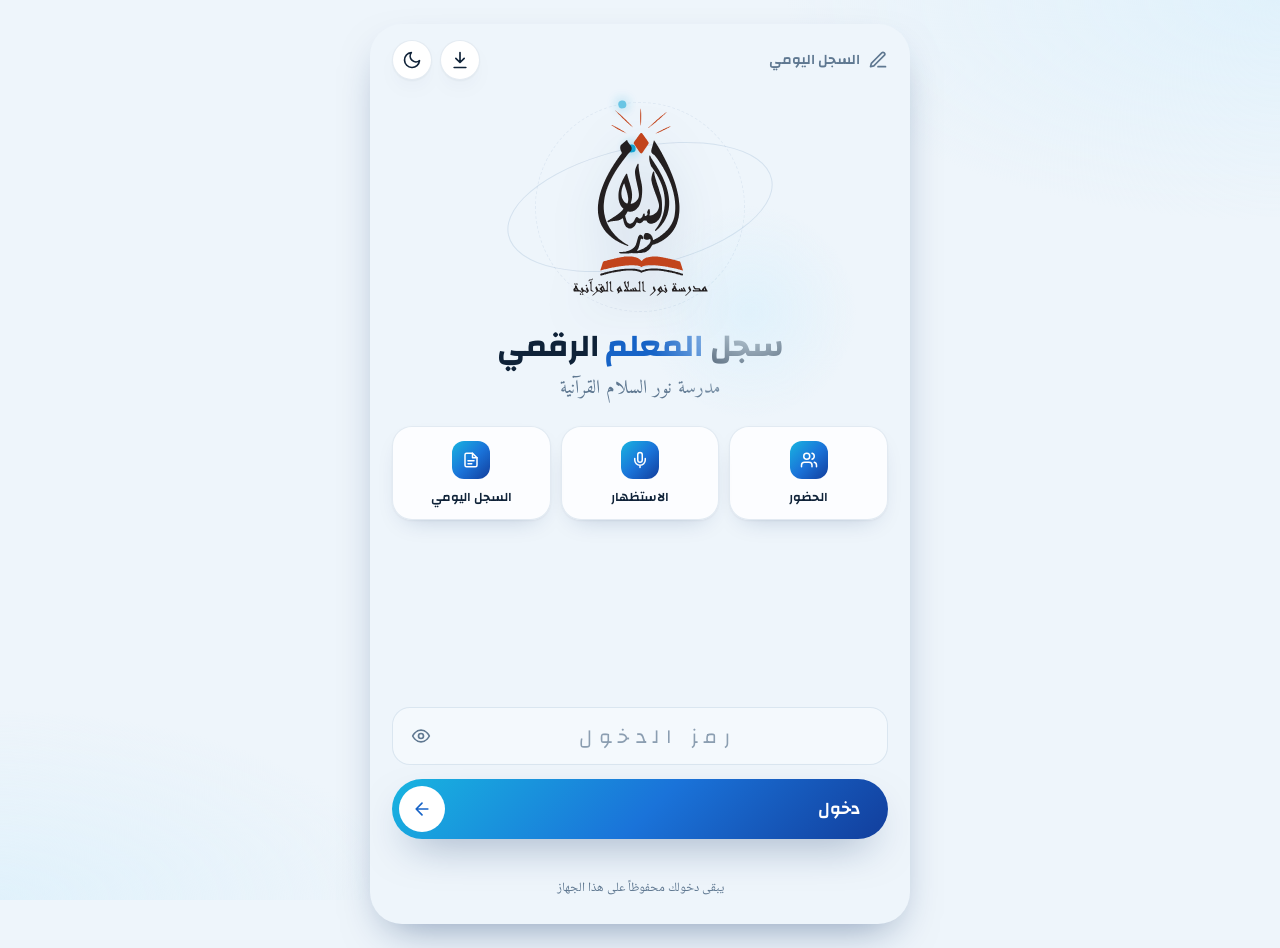
<file: index.html>
<!doctype html>
<html lang="ar" dir="rtl">
<head>
  <meta charset="utf-8">
  <meta name="viewport" content="width=device-width, initial-scale=1, viewport-fit=cover">
  <meta name="theme-color" content="#0F3D8C">
  <meta name="apple-mobile-web-app-capable" content="yes">
  <meta name="mobile-web-app-capable" content="yes">
  <title>سجل المعلم — مدرسة نور السلام القرآنية</title>
  <link rel="icon" type="image/png" sizes="192x192" href="icons/icon-192.png">
  <link rel="icon" type="image/svg+xml" href="icons/icon.svg">
  <link rel="apple-touch-icon" href="icons/apple-touch-icon.png">
  <link rel="manifest" href="manifest.webmanifest">
  <meta name="apple-mobile-web-app-title" content="السجل اليومي">
  <meta name="apple-mobile-web-app-status-bar-style" content="black-translucent">
  <meta name="application-name" content="السجل اليومي">
  <link rel="preconnect" href="https://fonts.googleapis.com">
  <link rel="preconnect" href="https://fonts.gstatic.com" crossorigin>
  <link href="https://fonts.googleapis.com/css2?family=Amiri:wght@400;700&family=Changa:wght@400;500;600;700&family=Noto+Naskh+Arabic:wght@400;500;600;700&display=swap" rel="stylesheet">
  <link rel="stylesheet" href="style.css?v=18">
  <script>
    /* تطبيق الوضع المحفوظ قبل الرسم لتجنب الوميض */
    (function () { try { var t = JSON.parse(localStorage.getItem('ns.theme')); if (t) document.documentElement.dataset.theme = t; } catch (e) {} })();
  </script>
</head>
<body>
  <!-- الشعار مدمج مرة واحدة ويُعاد استعماله: كامل (logo-full) أو العلامة فقط (logo-mark) -->
  <svg width="0" height="0" style="position:absolute" aria-hidden="true" focusable="false">
    <defs>
      <g id="logo-art"><g transform="translate(0.000000,7128.000000) scale(1.000000,-1.000000)" style="fill:var(--logo-ink)"><path d="M2902 5690 c-4 -1 -7 -3 -14 -9 -3 -3 -9 -8 -12 -10 -4 -3 -8 -6 -9 -7 -1 -2 -5 -5 -8 -8 -4 -2 -9 -7 -13 -10 -11 -10 -19 -17 -23 -20 -2 -1 -8 -7 -14 -12 -5 -5 -13 -11 -17 -15 -4 -3 -12 -10 -18 -15 -7 -6 -14 -12 -17 -14 -3 -3 -8 -7 -12 -10 -4 -4 -11 -10 -16 -14 -5 -4 -12 -10 -16 -14 -4 -3 -9 -8 -12 -10 -21 -16 -30 -30 -35 -52 -1 -7 -3 -19 -5 -25 -5 -24 -4 -48 3 -80 1 -6 3 -16 4 -22 2 -14 2 -17 8 -29 3 -6 6 -14 8 -19 3 -9 19 -41 24 -50 16 -25 16 -32 0 -51 -3 -4 -8 -9 -10 -12 -2 -4 -6 -8 -8 -10 -2 -3 -5 -7 -7 -10 -3 -3 -6 -8 -9 -10 -5 -6 -25 -32 -33 -43 -3 -5 -7 -11 -10 -14 -3 -3 -6 -7 -8 -10 -2 -3 -4 -7 -6 -9 -1 -2 -5 -6 -7 -10 -2 -3 -6 -8 -8 -11 -3 -3 -7 -8 -9 -12 -1 -3 -5 -8 -7 -10 -2 -3 -5 -7 -6 -10 -2 -2 -5 -7 -7 -9 -4 -5 -19 -27 -26 -38 -6 -8 -27 -37 -33 -44 -3 -3 -7 -10 -9 -15 -3 -4 -7 -12 -10 -16 -3 -4 -9 -12 -12 -18 -4 -6 -10 -14 -12 -18 -3 -3 -7 -10 -9 -14 -3 -3 -7 -10 -10 -15 -16 -22 -33 -50 -38 -58 -1 -3 -4 -8 -7 -11 -2 -2 -6 -9 -9 -13 -3 -5 -7 -13 -10 -18 -3 -5 -7 -11 -9 -14 -2 -2 -5 -8 -7 -12 -2 -4 -6 -10 -8 -14 -15 -22 -18 -28 -21 -32 -1 -3 -5 -9 -8 -13 -3 -5 -6 -11 -8 -14 -1 -3 -5 -10 -8 -14 -8 -12 -13 -22 -21 -38 -4 -7 -8 -15 -10 -17 -1 -1 -3 -6 -5 -10 -2 -5 -6 -10 -7 -13 -2 -3 -6 -9 -9 -14 -2 -5 -6 -12 -8 -15 -6 -8 -16 -27 -20 -38 -3 -5 -6 -12 -9 -15 -2 -3 -5 -9 -7 -14 -2 -4 -6 -11 -8 -15 -3 -4 -6 -10 -8 -14 -1 -3 -4 -9 -7 -12 -3 -5 -6 -10 -8 -15 -3 -8 -7 -18 -21 -41 -2 -4 -6 -12 -8 -18 -2 -6 -6 -14 -9 -18 -2 -4 -5 -11 -6 -15 -2 -4 -4 -9 -6 -11 -5 -8 -19 -38 -22 -47 -4 -10 -5 -12 -10 -20 -2 -3 -5 -10 -6 -15 -2 -4 -6 -12 -8 -17 -2 -5 -5 -11 -7 -15 -1 -3 -4 -9 -6 -13 -2 -4 -5 -12 -7 -18 -2 -6 -7 -16 -10 -22 -3 -7 -8 -18 -10 -24 -2 -7 -5 -15 -6 -19 -2 -4 -5 -10 -7 -15 -2 -5 -5 -12 -6 -15 -2 -3 -5 -11 -7 -17 -3 -7 -6 -16 -8 -20 -2 -4 -5 -14 -8 -21 -3 -8 -6 -17 -8 -21 -1 -4 -5 -12 -7 -19 -2 -7 -5 -16 -7 -19 -2 -4 -5 -11 -7 -18 -1 -7 -5 -17 -7 -22 -3 -6 -7 -17 -9 -25 -2 -8 -5 -18 -7 -23 -2 -5 -4 -13 -5 -17 -2 -12 -5 -20 -10 -31 -4 -9 -5 -13 -9 -34 0 -4 -3 -12 -4 -16 -4 -8 -7 -17 -10 -33 -2 -6 -4 -17 -6 -24 -2 -8 -5 -22 -7 -31 -3 -10 -6 -22 -8 -28 -5 -15 -6 -20 -7 -38 -2 -12 -3 -20 -7 -36 -6 -22 -7 -25 -10 -47 -1 -8 -3 -20 -4 -27 -2 -7 -4 -19 -4 -26 -1 -8 -3 -21 -4 -28 -1 -8 -3 -21 -4 -30 0 -9 -2 -21 -4 -28 -3 -17 -4 -27 -4 -43 -1 -7 -2 -26 -3 -41 -5 -81 -1 -214 6 -262 2 -12 4 -24 5 -28 1 -13 5 -42 8 -57 2 -9 4 -20 5 -25 2 -17 9 -47 12 -58 2 -5 4 -17 6 -25 3 -19 4 -19 10 -34 2 -7 5 -19 8 -27 2 -9 5 -19 6 -23 2 -3 4 -11 6 -16 2 -6 5 -14 8 -19 2 -5 5 -14 7 -20 2 -6 5 -15 8 -21 3 -6 6 -14 8 -18 2 -5 6 -14 9 -21 3 -7 6 -14 7 -16 1 -1 3 -6 6 -10 2 -4 6 -11 7 -16 2 -5 6 -12 9 -17 2 -4 6 -10 8 -14 2 -4 4 -8 6 -10 2 -3 4 -7 6 -11 2 -4 5 -10 8 -13 2 -4 6 -10 8 -14 3 -8 15 -26 21 -33 2 -2 5 -7 7 -11 2 -4 6 -10 8 -13 5 -6 17 -23 22 -31 7 -11 24 -33 34 -45 5 -6 10 -12 11 -14 1 -1 5 -5 8 -8 2 -3 6 -7 8 -10 3 -4 11 -13 30 -34 7 -8 15 -16 17 -18 10 -12 63 -62 86 -82 13 -12 26 -23 31 -28 3 -2 8 -6 11 -8 2 -2 7 -5 9 -8 2 -2 11 -9 19 -15 8 -6 20 -15 27 -21 7 -5 16 -12 20 -14 4 -3 10 -7 13 -9 7 -6 23 -17 30 -21 2 -2 7 -5 10 -8 3 -2 9 -7 14 -9 4 -2 15 -9 25 -16 9 -6 19 -12 21 -13 2 -1 8 -4 12 -7 3 -2 10 -6 14 -8 5 -2 11 -6 13 -8 3 -2 8 -5 11 -7 3 -1 8 -4 12 -6 3 -3 11 -7 18 -11 7 -4 19 -10 26 -14 7 -4 18 -9 24 -12 6 -3 14 -7 18 -9 4 -2 12 -6 17 -8 5 -3 12 -6 16 -9 3 -2 9 -5 13 -7 4 -1 11 -4 15 -6 4 -2 10 -5 14 -6 7 -3 10 -4 22 -11 2 -2 9 -4 15 -6 6 -2 14 -6 18 -7 3 -2 11 -5 16 -7 5 -2 13 -5 17 -7 11 -6 75 -31 86 -34 4 -1 10 -4 15 -6 17 -7 28 -1 29 17 0 7 -2 10 -11 15 -4 2 -9 5 -12 7 -4 2 -9 6 -13 7 -3 2 -9 5 -12 7 -4 2 -10 6 -14 8 -5 2 -12 6 -16 9 -5 2 -11 6 -14 7 -3 2 -8 5 -10 7 -3 2 -9 6 -12 8 -4 2 -10 6 -12 8 -3 2 -7 5 -10 7 -7 3 -20 12 -41 26 -7 4 -20 14 -29 21 -16 12 -21 16 -28 21 -8 6 -13 10 -32 22 -11 8 -20 15 -31 25 -3 3 -10 9 -15 13 -4 4 -11 10 -14 13 -4 3 -8 7 -10 8 -2 1 -6 4 -9 7 -2 2 -7 7 -11 9 -23 20 -139 135 -151 152 -3 4 -7 8 -8 10 -1 1 -7 7 -12 14 -6 7 -13 15 -16 18 -2 3 -7 9 -10 13 -3 4 -9 12 -14 17 -4 5 -9 12 -12 15 -2 4 -6 9 -9 13 -3 3 -7 8 -9 11 -11 15 -17 23 -21 28 -2 3 -5 7 -7 10 -1 2 -7 12 -14 21 -6 9 -13 20 -15 24 -2 4 -7 11 -10 15 -2 4 -6 9 -7 12 -1 2 -4 6 -7 10 -2 3 -6 9 -7 13 -2 3 -6 10 -8 14 -3 3 -6 9 -7 11 -1 3 -3 7 -5 10 -2 3 -6 10 -8 14 -2 5 -6 11 -8 15 -2 3 -6 10 -8 16 -2 5 -6 12 -8 15 -1 3 -4 9 -6 13 -2 3 -5 9 -7 12 -6 9 -7 10 -10 21 -1 7 -5 15 -11 28 -12 25 -15 30 -18 43 -2 6 -5 13 -7 17 -4 7 -5 11 -9 24 -1 5 -4 13 -6 18 -2 6 -5 15 -7 21 -2 6 -5 15 -7 20 -3 6 -5 14 -7 24 -4 20 -6 29 -10 38 -4 9 -6 17 -8 34 -1 6 -4 17 -5 24 -5 16 -5 19 -9 40 -2 10 -4 23 -6 29 -3 17 -4 22 -10 84 -1 12 -3 30 -5 40 -8 62 -8 206 1 265 1 7 3 21 4 31 0 10 1 19 2 20 0 1 1 11 2 23 2 28 2 35 7 56 1 9 4 21 4 26 3 19 7 41 9 49 1 4 3 16 5 27 3 20 9 42 12 52 2 4 4 14 5 22 2 8 5 20 7 28 3 7 6 20 8 27 2 7 4 18 6 23 2 5 4 15 6 22 5 21 6 24 11 34 2 5 5 14 6 21 5 19 6 22 10 32 3 5 6 13 7 18 2 5 5 12 7 16 2 4 4 9 5 15 3 14 5 19 10 29 2 5 5 14 7 19 2 5 5 15 8 21 3 6 6 14 8 18 1 4 4 11 7 15 3 5 5 12 7 19 2 5 5 14 8 20 2 5 6 14 8 20 2 6 9 20 15 31 5 12 11 26 13 31 2 5 5 12 7 16 2 3 6 10 9 16 7 16 18 38 21 44 2 3 5 10 7 15 2 6 6 13 8 16 2 3 6 11 8 16 3 5 6 11 7 13 1 1 3 6 5 10 3 4 6 11 9 15 3 4 6 12 8 17 2 5 6 12 8 14 3 5 9 16 19 35 3 5 7 12 9 15 2 3 5 8 7 12 2 3 5 10 8 14 3 4 6 11 8 15 2 4 6 9 7 12 2 3 5 8 7 12 2 4 6 11 9 16 3 4 7 11 9 15 3 5 5 9 19 31 3 5 7 11 9 14 1 3 5 9 8 14 3 4 7 9 8 11 2 5 17 28 23 35 2 3 5 8 6 10 1 2 7 12 13 22 7 9 13 19 15 22 1 2 4 7 7 11 3 4 6 9 8 13 3 4 6 9 9 12 7 8 12 16 30 44 4 6 9 13 10 15 2 2 6 9 9 14 4 4 8 10 10 13 1 2 6 8 9 13 8 12 34 46 48 65 2 3 7 9 9 13 3 5 7 11 10 13 2 3 6 9 9 13 3 4 8 11 11 15 3 3 8 9 11 13 2 3 7 9 9 12 2 3 9 12 15 19 21 28 27 36 34 44 9 11 16 19 20 25 3 4 7 10 10 14 4 4 10 13 14 19 4 5 10 13 14 17 3 4 8 10 10 13 2 3 5 7 7 8 1 1 4 6 7 10 3 3 6 7 7 8 1 2 4 5 6 9 2 4 6 9 8 11 2 2 9 11 15 18 6 7 13 16 16 20 4 3 10 9 14 14 10 12 47 52 63 68 21 21 29 30 33 42 1 3 5 10 8 15 17 31 17 91 -1 122 -2 4 -5 10 -6 14 -5 9 -9 15 -19 28 -5 6 -12 16 -17 23 -5 7 -11 15 -15 19 -3 4 -7 9 -10 13 -2 3 -5 8 -8 11 -2 2 -6 7 -8 11 -14 19 -18 25 -21 29 -1 2 -5 7 -7 11 -2 4 -6 9 -8 12 -2 2 -5 7 -6 10 -2 4 -5 9 -8 13 -8 11 -10 18 -12 36 -1 11 -3 16 -8 18 -4 1 -4 1 -7 0z M3879 5668 c-3 -3 -4 -7 -6 -24 -1 -7 -3 -15 -5 -19 -4 -13 -10 -34 -12 -43 0 -5 -3 -14 -5 -21 -2 -6 -4 -17 -6 -24 -2 -8 -5 -20 -8 -27 -2 -8 -6 -22 -7 -31 -3 -12 -5 -22 -8 -30 -5 -13 -6 -15 -10 -33 -1 -7 -4 -17 -6 -22 -2 -5 -5 -16 -7 -24 -2 -8 -6 -20 -8 -27 -9 -28 -10 -60 -4 -87 1 -7 2 -10 7 -19 1 -2 4 -7 5 -11 2 -5 6 -10 8 -13 2 -2 5 -7 7 -9 7 -10 17 -21 22 -24 2 -2 7 -5 10 -8 3 -3 11 -8 24 -14 23 -12 33 -21 48 -43 2 -3 5 -7 7 -8 1 -1 4 -4 7 -7 4 -6 7 -9 22 -26 3 -4 10 -12 15 -19 5 -6 11 -14 14 -18 3 -4 7 -10 10 -14 2 -4 7 -10 10 -14 3 -4 9 -13 14 -20 5 -7 10 -15 12 -17 2 -2 5 -7 7 -11 3 -4 6 -9 8 -11 2 -2 6 -8 8 -11 2 -4 6 -9 8 -12 2 -2 5 -7 7 -10 2 -4 6 -10 9 -14 2 -4 6 -9 6 -11 1 -2 4 -6 7 -9 3 -3 6 -7 8 -10 1 -3 4 -8 6 -11 3 -3 7 -9 9 -12 2 -4 6 -10 8 -13 2 -3 5 -8 7 -10 1 -3 5 -9 7 -13 3 -4 7 -10 8 -12 1 -2 4 -7 7 -10 2 -3 5 -8 6 -11 2 -3 5 -8 7 -11 3 -4 6 -10 8 -14 3 -4 6 -10 8 -12 2 -3 6 -9 8 -14 2 -4 6 -11 9 -16 12 -18 19 -29 22 -35 2 -4 5 -9 7 -12 2 -3 5 -9 7 -13 2 -4 6 -9 7 -12 2 -3 5 -9 6 -12 2 -4 5 -9 7 -12 2 -3 6 -10 9 -16 3 -6 8 -14 11 -18 10 -17 16 -28 19 -36 2 -5 5 -11 7 -14 2 -3 5 -9 8 -14 2 -5 6 -12 8 -15 4 -8 16 -32 21 -43 2 -5 5 -11 7 -13 6 -10 8 -13 11 -23 2 -5 5 -12 7 -16 2 -4 5 -9 6 -12 1 -3 4 -9 6 -14 3 -5 6 -12 8 -15 1 -4 4 -11 7 -16 3 -4 6 -13 8 -19 2 -6 6 -14 8 -18 3 -4 6 -10 8 -14 1 -4 4 -9 6 -13 2 -4 5 -11 7 -17 2 -5 5 -13 8 -18 2 -5 6 -15 9 -23 5 -14 18 -44 22 -54 2 -3 4 -10 6 -16 2 -6 5 -15 8 -21 3 -6 6 -15 8 -22 2 -7 5 -16 7 -19 1 -3 4 -11 7 -18 2 -7 6 -17 8 -22 2 -5 5 -14 7 -21 2 -6 5 -16 7 -23 3 -6 7 -17 9 -25 2 -9 5 -19 7 -24 2 -5 4 -14 6 -20 2 -7 5 -17 7 -23 4 -8 6 -17 9 -30 2 -12 4 -20 7 -26 5 -11 5 -14 8 -32 2 -8 4 -18 6 -22 2 -4 5 -15 7 -24 2 -9 6 -27 9 -39 3 -12 6 -29 7 -37 1 -7 4 -24 7 -36 3 -12 7 -30 9 -40 2 -10 4 -23 6 -30 3 -16 4 -23 7 -48 3 -29 6 -49 9 -65 5 -24 4 -22 9 -111 1 -15 2 -32 3 -38 3 -39 4 -145 1 -179 -1 -10 -2 -27 -3 -38 -1 -29 -8 -91 -11 -111 -1 -5 -4 -21 -6 -36 -5 -47 -17 -103 -24 -119 -3 -7 -5 -14 -6 -24 -3 -14 -6 -22 -10 -31 -1 -2 -4 -10 -7 -18 -2 -7 -5 -16 -7 -19 -1 -3 -4 -10 -6 -15 -2 -6 -5 -13 -7 -17 -2 -3 -5 -11 -7 -17 -2 -6 -6 -15 -8 -19 -6 -10 -22 -42 -24 -46 -1 -2 -3 -7 -6 -11 -3 -4 -6 -10 -8 -13 -2 -4 -8 -14 -14 -22 -6 -9 -13 -19 -15 -23 -2 -4 -5 -10 -8 -14 -3 -4 -6 -9 -7 -11 -4 -6 -13 -20 -20 -29 -2 -3 -7 -9 -10 -13 -7 -10 -16 -22 -22 -29 -7 -7 -16 -18 -22 -26 -11 -14 -27 -32 -47 -54 -7 -7 -14 -15 -16 -17 -1 -2 -5 -6 -9 -9 -3 -3 -14 -13 -23 -22 -10 -10 -22 -21 -26 -25 -5 -4 -14 -12 -20 -18 -11 -10 -16 -14 -30 -25 -3 -2 -7 -6 -9 -8 -3 -2 -7 -6 -10 -8 -3 -3 -10 -8 -14 -12 -5 -3 -12 -9 -15 -12 -4 -3 -11 -8 -15 -11 -8 -7 -22 -17 -28 -21 -3 -2 -7 -5 -10 -7 -3 -3 -7 -7 -10 -8 -2 -2 -7 -6 -11 -9 -4 -3 -10 -7 -13 -9 -4 -2 -15 -9 -24 -15 -10 -6 -20 -13 -22 -14 -6 -3 -20 -12 -36 -23 -6 -4 -13 -8 -16 -10 -3 -1 -7 -3 -9 -5 -3 -2 -7 -4 -11 -6 -3 -2 -10 -5 -14 -8 -5 -3 -11 -6 -14 -8 -3 -1 -7 -3 -9 -5 -6 -3 -27 -15 -50 -26 -30 -16 -37 -13 -39 18 -2 20 -4 29 -10 43 -2 6 -5 16 -7 22 -1 7 -3 14 -5 17 -2 3 -5 10 -7 15 -3 5 -8 13 -11 18 -3 5 -7 11 -9 14 -12 17 -35 44 -45 50 -2 2 -7 5 -9 7 -2 2 -8 6 -11 8 -4 2 -11 5 -15 8 -5 3 -13 6 -18 8 -5 2 -13 5 -17 7 -17 6 -47 10 -83 10 -31 0 -59 -20 -68 -49 -2 -6 -5 -15 -8 -20 -10 -21 -16 -55 -13 -76 0 -4 1 -12 2 -18 1 -13 4 -25 7 -32 5 -11 29 -33 36 -33 1 0 7 -2 13 -5 7 -3 16 -5 20 -6 3 -1 11 -2 18 -3 23 -5 68 -1 87 8 4 1 11 4 15 5 4 2 11 5 15 7 17 11 28 3 36 -22 4 -15 5 -20 2 -34 -2 -7 -4 -17 -5 -22 -1 -9 -4 -20 -7 -24 -1 -1 -4 -8 -7 -14 -2 -6 -6 -15 -9 -19 -3 -4 -6 -10 -8 -13 -2 -3 -6 -10 -10 -15 -3 -5 -9 -12 -11 -15 -2 -4 -9 -10 -13 -15 -5 -5 -10 -10 -11 -12 -4 -6 -46 -45 -62 -58 -15 -12 -27 -22 -32 -25 -4 -2 -14 -9 -24 -15 -10 -7 -20 -13 -22 -15 -3 -1 -10 -5 -15 -8 -11 -8 -57 -32 -66 -35 -4 -2 -11 -5 -16 -8 -6 -3 -13 -6 -19 -8 -6 -1 -16 -5 -22 -7 -25 -12 -116 -40 -128 -40 -11 0 -12 10 -2 20 2 2 6 6 8 9 2 3 5 8 8 11 7 8 18 26 21 34 2 4 5 10 7 13 6 8 7 11 9 20 0 5 3 12 5 17 2 5 6 16 9 24 2 9 6 21 8 27 2 7 5 18 6 27 4 20 5 26 9 37 2 4 5 18 7 32 4 21 6 29 12 53 1 4 3 13 4 19 1 7 3 15 5 19 3 11 8 29 9 39 2 20 17 37 30 37 6 0 10 -2 17 -8 28 -23 64 9 49 43 -3 8 -5 12 -5 21 -1 9 -4 15 -9 21 -3 4 -6 10 -8 14 -8 14 -31 36 -46 42 -34 14 -56 12 -75 -6 -5 -5 -12 -11 -15 -13 -6 -5 -9 -9 -13 -20 -2 -4 -5 -11 -7 -14 -5 -8 -6 -10 -8 -19 -1 -4 -4 -14 -7 -23 -3 -9 -7 -21 -9 -27 -2 -6 -5 -16 -6 -21 -2 -6 -5 -18 -6 -26 -3 -11 -5 -21 -9 -29 -6 -16 -6 -18 -8 -32 -2 -9 -9 -34 -21 -66 -2 -7 -5 -18 -7 -26 -3 -13 -4 -17 -10 -26 -2 -3 -5 -9 -6 -13 -2 -4 -5 -10 -7 -13 -2 -3 -5 -8 -7 -12 -2 -4 -6 -9 -8 -12 -3 -3 -6 -8 -8 -11 -2 -4 -6 -8 -8 -10 -3 -3 -7 -8 -11 -13 -14 -18 -49 -50 -65 -60 -4 -2 -9 -6 -13 -9 -3 -3 -9 -7 -12 -9 -4 -2 -9 -5 -11 -7 -1 -1 -6 -4 -11 -6 -5 -2 -11 -6 -15 -8 -16 -10 -68 -33 -91 -39 -8 -2 -15 -5 -17 -6 -4 -2 -19 -5 -37 -9 -8 -2 -19 -4 -24 -6 -13 -4 -21 -5 -51 -9 -14 -2 -30 -4 -35 -5 -21 -4 -64 -8 -112 -9 -46 0 -50 -2 -58 -14 -9 -16 16 -31 61 -37 13 -2 79 -3 171 -3 84 0 108 0 128 3 4 1 21 2 37 4 16 2 35 4 42 6 17 3 28 4 47 1 26 -4 134 -4 185 -1 11 1 24 2 29 3 5 0 16 1 26 2 9 0 27 2 40 3 42 2 56 4 84 9 8 2 25 5 36 7 20 3 22 4 54 14 20 6 49 19 61 27 3 2 8 5 11 6 3 2 8 5 12 7 3 3 8 6 12 8 15 9 41 31 55 48 3 4 8 8 10 10 5 5 17 18 23 27 2 3 6 8 8 10 3 4 17 24 20 31 1 2 4 6 6 9 3 3 6 8 8 12 1 4 4 10 6 14 2 3 5 8 7 12 7 16 8 17 14 23 9 9 37 22 60 28 6 1 15 4 19 6 5 2 15 5 21 7 8 2 15 5 22 9 6 3 14 6 22 8 8 3 15 5 19 8 4 2 10 5 15 7 10 3 34 14 52 24 9 5 37 18 44 21 3 1 9 4 12 5 3 2 9 5 12 7 6 2 13 6 38 21 6 3 14 7 18 10 3 2 10 6 15 9 4 2 10 6 13 7 7 4 26 16 34 21 4 3 13 10 22 15 9 6 18 12 21 15 3 2 7 5 10 7 8 5 26 17 33 23 4 3 9 7 12 9 2 2 6 5 7 7 1 1 5 4 9 6 6 5 26 21 26 22 0 0 3 3 6 5 3 2 10 9 16 15 6 5 14 13 19 17 19 17 52 49 64 64 5 6 12 13 15 17 4 4 8 9 10 12 2 2 6 6 8 8 2 2 5 6 7 9 3 2 7 7 10 11 3 3 8 9 12 13 5 7 7 10 21 30 3 4 8 11 11 14 3 2 6 7 8 10 2 3 8 13 14 22 6 8 12 18 13 20 1 2 4 7 7 11 3 4 9 14 14 23 6 9 12 21 16 26 3 5 7 13 9 17 2 4 4 10 6 13 2 2 5 9 8 14 3 6 6 13 8 16 1 2 4 8 6 13 2 4 6 12 8 18 3 5 7 13 8 17 3 10 4 13 8 20 2 3 5 9 6 13 1 4 4 12 7 18 4 8 6 14 8 25 2 9 5 17 8 24 3 6 6 14 6 19 1 4 5 15 8 24 3 9 6 21 8 28 10 39 13 50 16 65 2 9 4 20 5 23 4 9 8 30 10 53 1 11 4 27 5 37 4 16 8 54 11 86 1 7 2 25 4 40 7 68 8 203 1 259 -1 17 -3 32 -4 53 -2 25 -8 84 -11 107 -3 21 -5 35 -7 59 -3 27 -4 37 -8 54 -5 15 -5 18 -9 50 -2 14 -5 29 -6 33 -1 5 -4 19 -7 32 -2 12 -6 28 -7 35 -2 7 -5 18 -6 26 -3 20 -4 24 -10 45 -3 11 -8 28 -10 38 -1 10 -5 24 -7 31 -1 6 -4 14 -4 18 -1 3 -4 11 -6 18 -2 6 -6 20 -8 31 -3 14 -6 23 -9 33 -4 8 -6 18 -9 29 -1 8 -4 18 -5 22 -2 3 -5 12 -7 21 -2 8 -5 19 -7 25 -5 10 -6 14 -9 30 -1 4 -4 12 -7 18 -3 7 -6 16 -8 24 -2 7 -5 17 -7 23 -2 6 -6 15 -8 22 -2 6 -5 14 -7 18 -4 9 -5 14 -9 30 -2 10 -4 16 -7 21 -3 5 -6 12 -7 16 -1 3 -4 11 -6 16 -2 5 -5 14 -6 19 -2 5 -6 15 -9 21 -2 6 -7 17 -9 25 -2 7 -5 16 -7 20 -2 4 -5 11 -6 16 -2 5 -5 13 -8 18 -2 5 -5 14 -7 20 -2 6 -5 14 -8 19 -2 4 -6 13 -8 20 -2 6 -5 14 -7 17 -2 2 -4 9 -6 13 -6 17 -20 53 -24 59 -1 3 -5 11 -6 17 -2 6 -6 14 -8 18 -3 5 -6 12 -8 17 -2 5 -5 12 -7 15 -2 4 -5 12 -7 17 -2 5 -6 14 -8 20 -3 5 -7 13 -8 16 -2 4 -5 10 -7 14 -2 4 -4 10 -6 14 -2 4 -5 12 -8 18 -3 6 -7 14 -8 19 -2 4 -5 11 -7 15 -3 3 -6 11 -8 16 -2 6 -6 14 -8 18 -3 4 -6 10 -7 14 -2 3 -5 10 -7 14 -3 5 -6 13 -8 18 -2 5 -6 13 -9 17 -3 4 -6 11 -7 16 -2 4 -5 10 -7 14 -4 8 -18 36 -22 45 -2 4 -6 11 -8 14 -2 3 -6 10 -8 16 -2 5 -4 11 -6 14 -1 2 -4 7 -6 11 -2 4 -6 10 -8 14 -3 4 -6 10 -7 14 -2 4 -5 9 -7 13 -2 3 -7 12 -10 19 -4 7 -12 21 -17 31 -5 9 -11 21 -13 25 -2 5 -5 12 -8 16 -5 8 -8 14 -20 37 -3 6 -7 12 -8 14 -2 2 -8 15 -15 28 -7 14 -14 27 -16 29 -1 3 -4 8 -6 12 -2 4 -6 10 -8 14 -2 3 -5 9 -7 13 -3 4 -6 10 -7 12 -2 2 -5 7 -7 11 -2 3 -5 10 -8 14 -3 5 -6 11 -8 15 -2 3 -5 9 -7 13 -3 3 -7 9 -8 14 -2 4 -6 10 -9 14 -2 4 -6 8 -7 11 -1 2 -4 7 -7 11 -8 14 -17 28 -21 37 -3 8 -15 26 -24 38 -2 2 -5 7 -6 10 -2 3 -5 9 -8 13 -2 3 -6 9 -7 12 -2 4 -5 9 -7 13 -3 4 -8 12 -12 18 -4 6 -9 14 -11 18 -1 4 -5 9 -8 13 -2 4 -6 9 -7 12 -2 2 -5 7 -7 10 -2 2 -5 7 -7 11 -2 3 -5 8 -8 12 -2 3 -6 8 -8 11 -2 4 -5 9 -8 12 -2 3 -5 8 -7 11 -7 14 -17 20 -23 13z M3726 5125 c-8 -2 -12 -7 -13 -17 -3 -22 -1 -125 3 -147 1 -6 4 -20 5 -31 5 -26 7 -39 10 -50 2 -5 4 -14 5 -20 3 -17 6 -27 9 -34 2 -4 6 -14 9 -22 2 -9 7 -23 10 -30 3 -8 6 -17 7 -19 1 -3 4 -8 6 -11 2 -4 5 -9 7 -13 4 -8 15 -24 22 -32 2 -3 6 -8 9 -12 2 -4 5 -8 7 -10 1 -2 4 -6 7 -9 2 -4 5 -9 8 -12 6 -8 16 -21 21 -28 2 -4 5 -9 7 -11 3 -3 6 -7 8 -11 2 -3 5 -8 8 -12 2 -3 5 -8 7 -10 1 -3 4 -8 7 -11 2 -4 6 -9 8 -12 3 -4 6 -8 7 -10 2 -2 6 -7 8 -12 2 -4 6 -10 8 -13 2 -3 5 -7 6 -9 1 -3 4 -7 6 -10 3 -4 7 -9 8 -12 2 -4 6 -10 9 -14 2 -4 6 -11 8 -15 2 -4 7 -11 9 -15 10 -16 17 -27 19 -32 2 -3 5 -9 8 -12 3 -4 6 -11 8 -15 2 -4 5 -11 7 -14 2 -4 6 -10 8 -14 2 -5 5 -11 7 -13 3 -5 20 -39 25 -49 1 -3 4 -8 6 -11 2 -3 5 -9 7 -13 2 -4 5 -10 6 -13 2 -3 6 -11 8 -17 2 -6 6 -15 9 -19 3 -5 6 -11 7 -14 1 -3 4 -10 7 -16 3 -6 7 -14 9 -18 1 -5 4 -11 5 -14 2 -3 5 -11 7 -17 2 -6 6 -16 9 -22 3 -5 6 -13 8 -18 2 -4 4 -11 6 -15 2 -5 6 -14 8 -21 2 -7 6 -15 8 -19 3 -5 5 -12 7 -20 2 -6 5 -16 7 -21 2 -5 6 -17 9 -25 2 -9 5 -20 7 -25 2 -4 4 -13 6 -20 2 -6 4 -15 5 -18 4 -9 8 -27 11 -44 2 -8 5 -20 8 -28 3 -8 6 -19 7 -25 1 -6 3 -15 4 -20 3 -9 6 -28 10 -51 1 -8 4 -21 5 -29 5 -19 8 -35 9 -51 1 -8 3 -25 4 -39 2 -15 4 -32 5 -39 1 -7 2 -17 3 -22 0 -5 1 -19 2 -30 1 -11 2 -27 2 -36 1 -20 1 -114 0 -145 -1 -35 -3 -57 -9 -93 -1 -9 -4 -32 -6 -52 -4 -39 -3 -38 -10 -70 -3 -12 -6 -29 -7 -36 -1 -7 -3 -16 -4 -19 -1 -4 -4 -18 -7 -30 -3 -15 -6 -28 -9 -38 -4 -11 -7 -21 -8 -30 -2 -11 -3 -15 -7 -24 -3 -7 -5 -15 -6 -18 -1 -4 -3 -10 -4 -14 -1 -3 -3 -11 -5 -15 -2 -5 -6 -15 -7 -23 -3 -8 -5 -16 -8 -22 -3 -6 -6 -13 -8 -20 -1 -8 -4 -14 -7 -21 -3 -6 -7 -14 -9 -18 -1 -5 -4 -13 -7 -19 -3 -6 -5 -12 -5 -13 -1 -1 -4 -8 -7 -14 -4 -7 -8 -16 -9 -21 -2 -6 -5 -11 -8 -16 -3 -4 -6 -10 -7 -14 -1 -3 -4 -10 -7 -15 -3 -5 -6 -11 -8 -15 -1 -3 -4 -8 -6 -11 -2 -3 -6 -11 -9 -16 -3 -6 -6 -13 -8 -16 -2 -3 -5 -9 -7 -13 -2 -3 -5 -9 -7 -12 -2 -3 -6 -8 -7 -12 -2 -3 -5 -9 -8 -12 -2 -3 -5 -9 -7 -13 -1 -4 -5 -10 -8 -14 -3 -4 -6 -9 -7 -11 -1 -3 -4 -8 -7 -11 -3 -4 -7 -10 -9 -13 -2 -4 -5 -8 -6 -10 -5 -6 -20 -29 -22 -33 -1 -2 -5 -6 -8 -9 -2 -3 -7 -9 -9 -12 -2 -4 -6 -9 -8 -12 -3 -3 -8 -10 -12 -16 -4 -7 -10 -14 -13 -18 -15 -18 -11 -40 7 -40 6 0 23 8 31 15 16 13 25 21 35 31 17 14 77 73 90 87 6 7 15 17 21 22 5 6 11 13 13 16 2 2 6 8 10 12 9 10 15 17 20 25 3 4 6 8 7 9 6 3 25 29 44 57 7 10 14 21 17 25 3 3 7 9 9 13 2 4 9 14 15 23 6 8 12 18 13 22 2 3 5 9 7 12 2 3 6 9 8 14 2 5 5 10 7 13 1 2 5 8 8 14 3 5 6 11 8 13 1 2 4 8 6 13 2 5 5 13 7 17 5 8 18 37 22 48 1 4 5 13 8 20 4 7 7 16 9 22 1 5 4 13 6 16 1 4 5 12 7 18 2 6 5 16 7 21 2 5 6 17 9 27 2 11 6 23 7 28 5 11 7 18 9 34 1 8 3 18 5 23 7 24 17 74 19 95 1 7 2 16 2 20 1 3 1 11 2 18 1 7 3 25 5 40 7 59 9 180 3 231 -3 17 -5 39 -6 57 -3 44 -6 68 -11 97 -7 43 -8 51 -13 69 -2 10 -5 26 -7 36 -3 25 -5 35 -9 46 -2 4 -5 17 -7 27 -1 10 -5 23 -7 30 -2 6 -5 18 -7 26 -2 9 -6 20 -8 26 -2 6 -5 17 -6 24 -2 8 -5 17 -7 22 -5 12 -6 16 -10 32 -1 6 -5 16 -7 21 -2 5 -5 14 -7 18 -1 5 -4 12 -6 16 -2 4 -5 14 -7 24 -3 10 -7 20 -9 26 -3 5 -6 14 -8 20 -2 6 -5 15 -7 19 -2 4 -5 12 -7 18 -3 6 -6 13 -8 17 -1 4 -4 11 -6 17 -2 5 -6 14 -9 19 -2 5 -6 13 -8 18 -2 5 -4 12 -6 14 -1 3 -4 9 -5 13 -2 3 -4 9 -5 13 -1 3 -4 9 -7 13 -3 5 -5 11 -6 14 -3 9 -30 67 -38 80 -2 4 -5 10 -6 14 -2 4 -5 10 -7 14 -2 3 -6 11 -10 18 -3 6 -7 15 -10 19 -2 4 -4 10 -6 13 -1 2 -4 7 -6 11 -2 3 -5 10 -7 14 -2 4 -5 10 -6 13 -4 5 -14 23 -21 39 -3 5 -7 12 -10 16 -2 3 -5 9 -7 12 -3 7 -16 29 -21 37 -1 2 -5 7 -7 12 -2 5 -6 11 -8 14 -2 3 -6 10 -8 15 -3 4 -7 11 -9 14 -5 6 -12 17 -19 31 -3 5 -8 13 -10 16 -3 4 -6 9 -7 12 -2 3 -5 8 -8 12 -6 8 -21 32 -26 39 -14 24 -20 33 -30 48 -4 6 -9 14 -12 19 -7 13 -14 24 -20 33 -3 5 -6 10 -7 12 -1 2 -4 6 -6 9 -2 3 -7 9 -10 14 -3 5 -10 14 -15 21 -5 7 -11 15 -13 19 -2 4 -6 9 -9 12 -2 3 -6 9 -8 13 -2 3 -6 10 -9 15 -13 18 -19 26 -21 30 -1 2 -4 7 -6 10 -6 8 -33 60 -36 69 0 3 -2 9 -2 14 -2 10 -4 15 -9 18 -4 3 -13 6 -15 6 0 0 -2 -1 -4 -1z M3296 4825 c-6 -5 -15 -17 -18 -27 -1 -2 -4 -8 -7 -13 -3 -5 -7 -12 -8 -14 -1 -3 -4 -10 -7 -16 -7 -15 -14 -33 -20 -49 -3 -8 -7 -19 -9 -23 -3 -6 -6 -14 -8 -19 -1 -6 -4 -16 -6 -22 -13 -41 -21 -87 -20 -119 1 -32 11 -114 18 -149 2 -8 4 -24 5 -35 5 -31 7 -44 9 -53 4 -9 7 -28 9 -43 3 -21 4 -25 6 -33 1 -5 3 -15 5 -22 5 -23 8 -38 12 -52 2 -7 5 -19 6 -27 2 -14 3 -19 10 -45 2 -8 5 -20 6 -28 1 -8 4 -20 5 -27 2 -7 5 -19 7 -27 5 -26 8 -39 11 -47 1 -5 3 -16 5 -26 3 -24 5 -36 10 -53 4 -13 8 -38 10 -67 1 -4 3 -16 5 -27 7 -44 7 -102 -1 -133 -8 -30 -12 -42 -16 -50 -3 -5 -6 -11 -7 -14 -1 -3 -4 -8 -6 -11 -2 -3 -5 -9 -7 -13 -2 -3 -6 -9 -8 -12 -2 -2 -7 -9 -11 -15 -17 -25 -64 -69 -95 -88 -5 -2 -11 -6 -13 -8 -3 -2 -8 -6 -11 -7 -4 -2 -9 -5 -12 -7 -7 -5 -10 -6 -22 -10 -5 -1 -14 -4 -20 -7 -18 -8 -49 -15 -58 -13 -9 3 -7 24 5 50 3 7 4 11 6 22 1 10 3 18 7 29 3 8 6 20 7 26 1 6 3 16 5 23 3 19 7 42 11 80 2 19 3 95 2 113 -2 30 -8 83 -11 101 -5 31 -11 62 -14 74 -4 14 -4 15 -9 42 -1 11 -4 20 -7 30 -3 8 -6 20 -7 27 -2 7 -5 19 -7 25 -2 7 -5 17 -5 22 -3 15 -6 26 -10 36 -3 6 -6 17 -7 26 -3 10 -5 20 -8 27 -3 6 -7 18 -9 26 -2 7 -5 16 -6 18 -1 3 -3 10 -4 15 -3 15 -5 24 -10 36 -3 7 -6 17 -8 27 -4 18 -6 27 -10 36 -2 4 -4 10 -5 15 0 4 -3 13 -6 21 -3 7 -6 19 -8 27 -1 7 -5 19 -7 26 -5 13 -7 20 -10 39 -5 38 -11 50 -28 50 -11 0 -16 -4 -28 -21 -3 -4 -7 -10 -9 -12 -2 -3 -5 -9 -7 -13 -2 -5 -6 -11 -9 -16 -3 -4 -6 -9 -7 -12 -3 -6 -16 -27 -22 -35 -2 -3 -5 -9 -7 -14 -2 -5 -6 -13 -9 -17 -3 -4 -7 -10 -8 -14 -2 -4 -5 -10 -7 -14 -2 -4 -5 -9 -6 -13 -2 -3 -5 -9 -7 -12 -2 -4 -6 -11 -8 -17 -2 -5 -5 -12 -8 -17 -3 -4 -6 -9 -7 -12 -1 -2 -7 -16 -14 -29 -6 -14 -13 -30 -15 -35 -2 -5 -5 -13 -8 -18 -3 -5 -6 -11 -7 -15 -2 -4 -5 -11 -7 -17 -3 -6 -6 -14 -7 -18 -1 -4 -4 -13 -7 -19 -5 -8 -7 -15 -9 -23 -2 -7 -5 -15 -8 -21 -3 -7 -6 -14 -8 -21 -1 -5 -4 -15 -6 -22 -3 -6 -6 -18 -8 -26 -2 -10 -5 -18 -8 -24 -2 -5 -4 -13 -5 -16 0 -4 -2 -13 -3 -20 -1 -8 -4 -24 -7 -35 -3 -12 -6 -28 -8 -37 -1 -9 -2 -17 -2 -18 -1 -2 -7 -51 -8 -64 -4 -44 -3 -146 1 -179 3 -30 11 -75 16 -91 2 -8 5 -19 7 -25 5 -23 6 -28 10 -37 3 -5 7 -15 9 -22 3 -13 15 -40 21 -50 2 -3 5 -9 7 -12 1 -4 4 -10 6 -13 2 -3 6 -9 8 -13 2 -4 5 -10 8 -14 3 -4 6 -9 8 -12 9 -13 37 -45 51 -59 23 -22 23 -21 23 -27 0 -6 -3 -12 -9 -19 -7 -7 -14 -15 -18 -21 -2 -2 -6 -8 -10 -11 -4 -4 -11 -12 -15 -17 -5 -5 -11 -11 -13 -13 -3 -2 -12 -11 -22 -20 -10 -10 -20 -19 -22 -21 -2 -2 -7 -6 -10 -8 -6 -6 -21 -18 -28 -23 -2 -2 -9 -8 -15 -14 -7 -6 -14 -13 -18 -15 -4 -2 -9 -6 -12 -9 -3 -2 -8 -6 -11 -8 -4 -3 -12 -8 -18 -13 -6 -5 -14 -11 -18 -13 -4 -2 -9 -6 -11 -8 -3 -2 -8 -5 -11 -7 -3 -2 -8 -5 -11 -8 -3 -2 -9 -6 -12 -9 -4 -2 -10 -6 -12 -8 -2 -2 -7 -5 -10 -6 -2 -2 -7 -5 -11 -8 -6 -4 -18 -12 -31 -20 -4 -2 -10 -6 -13 -9 -4 -2 -10 -6 -14 -9 -10 -6 -23 -14 -35 -21 -5 -3 -11 -7 -15 -9 -3 -2 -8 -5 -10 -7 -3 -1 -9 -5 -13 -7 -5 -3 -12 -7 -16 -9 -12 -9 -27 -18 -34 -22 -4 -2 -15 -8 -25 -14 -9 -5 -19 -11 -23 -13 -3 -2 -9 -5 -12 -8 -4 -4 -9 -8 -12 -10 -14 -9 -14 -30 1 -39 13 -9 26 -9 58 0 11 4 68 18 84 22 1 0 9 0 19 1 19 1 71 6 84 8 5 1 15 3 23 4 7 2 26 4 42 6 25 2 30 3 38 6 5 2 15 4 23 6 20 4 25 5 36 10 5 2 13 5 17 6 10 3 43 17 49 20 12 7 20 12 28 17 4 2 11 6 15 8 3 2 9 6 13 9 18 14 26 11 28 -10 1 -7 2 -13 5 -23 3 -7 6 -19 7 -25 1 -7 4 -20 7 -29 2 -9 5 -22 6 -28 3 -17 5 -22 10 -33 2 -6 5 -15 7 -23 2 -8 5 -16 8 -24 3 -6 6 -14 7 -16 1 -2 4 -7 6 -10 1 -4 5 -11 7 -16 3 -5 7 -12 9 -15 2 -3 5 -8 7 -11 2 -3 5 -8 7 -11 3 -2 6 -6 8 -9 3 -5 23 -23 33 -31 4 -4 10 -8 12 -11 5 -4 31 -18 42 -22 32 -12 95 -12 127 -1 8 3 39 19 45 23 3 3 8 6 11 8 13 8 44 39 55 55 3 5 8 12 10 14 2 2 5 8 7 12 2 3 6 9 8 12 2 3 5 8 6 12 1 3 4 9 7 12 5 8 7 10 9 22 2 6 5 12 8 18 3 5 6 11 7 13 6 12 26 12 43 0 5 -4 12 -7 19 -9 3 -1 9 -4 14 -7 18 -10 52 -10 75 -1 18 8 25 12 36 19 22 16 34 27 50 47 4 4 8 9 10 10 1 1 4 6 7 10 9 13 19 14 41 5 13 -5 21 -5 36 0 25 8 33 5 40 -17 2 -8 5 -14 8 -20 3 -4 7 -11 9 -14 9 -15 40 -41 58 -48 5 -1 13 -5 18 -7 27 -13 84 -12 128 1 10 3 24 6 30 8 6 2 13 4 17 6 4 2 11 6 17 8 5 2 11 5 14 6 2 2 8 5 14 8 16 8 42 26 51 36 2 2 7 6 11 9 8 6 19 18 33 33 5 6 12 14 15 17 13 15 33 42 39 53 2 3 5 9 8 12 3 4 6 9 8 12 1 3 4 8 6 12 2 4 6 11 8 16 2 4 5 12 8 17 2 6 5 13 7 21 2 7 5 16 7 21 4 10 6 13 11 33 2 7 4 17 6 22 1 5 4 17 5 28 2 11 5 23 6 28 5 23 8 55 12 130 2 41 2 125 -1 177 -1 24 -2 53 -3 63 -2 40 -4 57 -9 86 -1 11 -4 26 -5 35 -2 17 -6 39 -8 48 -1 3 -3 13 -5 23 -2 12 -5 22 -8 34 -3 8 -7 20 -8 26 -3 16 -5 21 -9 30 -2 5 -6 14 -7 21 -2 6 -5 15 -7 20 -2 4 -5 14 -7 23 -3 9 -6 19 -8 25 -6 12 -5 10 -9 29 -2 9 -6 22 -8 29 -1 7 -4 17 -5 22 -2 5 -5 14 -7 20 -2 6 -6 18 -8 27 -3 11 -5 20 -8 27 -3 5 -6 16 -8 23 -2 8 -6 20 -9 27 -3 7 -6 16 -7 20 -1 4 -4 12 -6 17 -2 5 -5 13 -6 17 -2 10 -4 16 -9 27 -2 5 -6 16 -8 25 -2 8 -5 18 -7 22 -2 4 -4 12 -6 18 -2 7 -4 16 -6 20 -4 9 -7 18 -9 31 -3 11 -3 14 -9 25 -3 8 -5 14 -8 28 -2 10 -5 21 -6 25 -2 3 -4 11 -5 18 -2 7 -5 19 -8 27 -3 8 -6 21 -9 31 -2 10 -5 23 -7 29 -5 20 -6 21 -10 48 -3 17 -4 32 -6 48 -2 46 -3 47 -19 56 -16 9 -25 3 -32 -24 -2 -5 -5 -14 -8 -20 -3 -6 -6 -14 -7 -17 -3 -17 -4 -21 -9 -32 -2 -6 -5 -14 -6 -19 -1 -5 -4 -18 -7 -29 -3 -11 -6 -26 -7 -32 -1 -7 -4 -21 -6 -30 -8 -48 -9 -102 -2 -132 2 -8 5 -20 6 -26 2 -18 6 -38 9 -47 1 -5 3 -15 5 -23 3 -13 5 -21 10 -36 2 -4 4 -14 6 -23 3 -13 5 -19 9 -28 3 -6 6 -15 7 -19 0 -4 3 -14 6 -21 3 -8 7 -20 9 -27 2 -8 5 -17 7 -22 2 -4 5 -13 7 -19 2 -6 5 -16 7 -21 3 -6 7 -17 9 -25 2 -8 5 -18 7 -22 2 -4 5 -13 7 -19 2 -7 4 -15 6 -17 5 -8 6 -10 9 -23 2 -7 6 -17 8 -23 3 -5 6 -13 7 -16 1 -4 4 -13 7 -19 3 -6 6 -16 8 -21 1 -5 4 -13 7 -18 2 -5 5 -13 7 -22 2 -7 6 -19 9 -25 3 -7 6 -16 7 -21 2 -5 5 -13 7 -18 2 -5 5 -14 7 -19 1 -6 4 -13 6 -17 4 -8 6 -15 11 -30 2 -10 10 -34 21 -67 3 -8 6 -20 8 -27 2 -8 5 -18 7 -24 5 -11 6 -18 8 -32 1 -7 4 -18 6 -26 8 -36 10 -87 3 -115 -1 -7 -4 -19 -6 -28 -4 -18 -6 -26 -12 -39 -3 -5 -6 -12 -7 -16 -1 -4 -4 -10 -6 -13 -2 -4 -6 -10 -8 -15 -2 -5 -6 -11 -8 -14 -3 -4 -6 -10 -8 -14 -2 -4 -6 -9 -9 -12 -2 -3 -6 -8 -8 -10 -4 -5 -16 -19 -35 -38 -5 -5 -11 -11 -13 -12 -2 -2 -7 -6 -11 -9 -11 -10 -17 -15 -25 -21 -5 -3 -11 -7 -13 -9 -2 -1 -8 -4 -12 -6 -4 -2 -10 -6 -14 -9 -5 -3 -12 -7 -18 -9 -5 -2 -12 -4 -14 -6 -19 -9 -55 -19 -74 -20 -8 0 -17 -1 -22 -2 -18 -3 -24 3 -19 21 1 3 3 11 4 16 1 5 4 14 6 19 5 13 6 17 7 34 3 39 0 85 -7 104 -1 3 -3 11 -5 17 -4 17 -5 20 -14 24 -12 5 -22 1 -30 -13 -2 -4 -5 -9 -8 -12 -2 -4 -6 -10 -8 -15 -2 -5 -6 -11 -8 -14 -4 -5 -6 -8 -8 -16 -2 -5 -4 -12 -6 -14 -13 -18 -14 -33 -3 -54 7 -16 12 -44 8 -57 -2 -9 -27 -36 -38 -42 -4 -2 -9 -5 -12 -6 -10 -7 -31 -9 -40 -4 -9 5 -12 15 -9 38 6 55 -51 63 -64 8 -1 -5 -4 -12 -6 -17 -2 -5 -5 -14 -7 -21 -2 -6 -5 -16 -7 -21 -3 -5 -6 -12 -7 -15 -1 -4 -5 -9 -7 -13 -3 -3 -7 -9 -9 -12 -4 -7 -15 -17 -23 -23 -3 -2 -8 -5 -11 -8 -17 -14 -51 -17 -70 -7 -5 3 -18 13 -29 22 -4 3 -10 7 -12 9 -2 2 -7 5 -11 8 -25 19 -58 2 -80 -42 -2 -4 -6 -11 -8 -14 -2 -4 -6 -12 -8 -17 -2 -5 -5 -12 -7 -16 -3 -3 -6 -10 -8 -15 -2 -5 -6 -12 -9 -16 -2 -4 -6 -10 -7 -12 -2 -3 -5 -8 -7 -10 -2 -2 -5 -7 -7 -9 -2 -3 -6 -8 -9 -12 -3 -3 -8 -9 -12 -13 -3 -4 -9 -9 -12 -11 -3 -3 -8 -6 -10 -9 -3 -2 -8 -5 -10 -7 -3 -1 -9 -5 -13 -8 -4 -3 -9 -5 -13 -6 -4 -1 -11 -4 -17 -7 -22 -10 -51 -10 -74 0 -5 3 -12 6 -15 7 -13 5 -29 18 -36 28 -2 4 -7 9 -10 13 -4 4 -7 8 -9 14 -2 4 -5 10 -7 14 -1 4 -4 11 -6 17 -2 5 -5 13 -7 17 -4 9 -7 17 -10 30 -1 5 -4 16 -6 23 -3 7 -6 18 -8 24 -1 6 -4 15 -6 20 -4 12 -6 17 -8 32 -1 9 -2 17 -5 25 -7 21 -8 19 22 59 4 6 10 14 14 19 3 6 7 12 9 16 12 17 30 52 35 64 5 16 12 19 32 14 41 -10 78 -10 125 -1 20 3 28 6 38 10 3 1 12 4 18 6 6 2 15 6 20 9 4 2 11 6 16 9 19 9 56 35 73 51 3 3 7 7 10 8 4 3 29 30 36 39 2 2 6 7 8 10 3 3 7 9 10 13 2 3 6 8 8 10 2 2 6 7 8 11 2 5 7 12 10 16 2 5 7 12 10 17 4 5 7 12 9 16 1 5 4 10 6 13 5 7 7 11 8 18 1 4 4 11 7 17 3 6 6 15 8 20 1 4 5 15 8 22 3 9 6 19 8 26 1 7 4 15 6 20 5 10 13 43 18 72 6 37 8 46 12 65 5 24 6 27 8 57 1 13 3 32 4 42 9 81 11 137 9 218 -1 45 -2 52 -6 82 -2 11 -3 27 -4 35 -1 12 -2 23 -5 45 -1 5 -3 14 -4 22 -5 17 -7 30 -12 55 -1 10 -4 23 -5 30 -2 6 -5 20 -7 31 -2 11 -6 26 -9 34 -2 8 -5 19 -6 25 -2 16 -6 36 -9 50 -2 7 -4 19 -6 27 -1 9 -4 26 -7 38 -3 12 -6 28 -6 36 -2 15 -4 22 -9 46 -4 18 -6 27 -8 52 -2 14 -5 32 -9 58 -3 17 -10 71 -12 87 -1 6 -2 18 -3 27 -2 24 -3 72 -1 91 2 18 2 22 -1 28 -7 13 -21 20 -30 15z m-487 -720 c3 -4 5 -9 8 -29 2 -8 4 -19 6 -23 2 -5 4 -14 6 -20 3 -16 5 -21 10 -34 3 -8 6 -15 8 -24 1 -7 4 -16 6 -21 6 -15 8 -21 11 -31 1 -6 4 -15 6 -20 2 -5 5 -14 7 -21 2 -7 4 -15 6 -18 6 -15 8 -23 11 -35 1 -7 4 -17 5 -23 2 -6 5 -17 7 -24 2 -8 6 -20 8 -26 4 -12 5 -19 9 -44 0 -6 2 -15 4 -19 5 -15 9 -37 18 -102 6 -45 5 -109 -3 -143 -6 -32 -7 -33 -14 -46 -11 -18 -14 -20 -24 -18 -6 1 -35 15 -40 19 -1 1 -6 4 -11 7 -5 3 -11 7 -14 10 -4 3 -10 9 -15 13 -5 4 -11 10 -14 13 -2 3 -7 9 -11 13 -6 7 -16 21 -31 42 -3 4 -7 12 -9 18 -3 5 -7 13 -9 17 -3 5 -7 13 -9 18 -2 6 -5 13 -7 16 -2 3 -4 11 -6 18 -2 6 -5 15 -7 19 -3 9 -6 20 -8 30 0 3 -2 19 -5 35 -9 64 -9 108 1 165 1 8 3 21 4 29 1 19 3 28 7 38 2 5 5 16 7 25 2 9 6 21 8 27 2 5 5 15 7 22 2 7 5 17 7 22 5 12 7 18 11 30 1 4 4 12 6 17 3 4 6 10 7 14 1 3 4 9 6 13 3 5 6 12 8 17 5 18 13 23 22 14z M3794 1028 c-53 -2 -108 -7 -145 -15 -7 -1 -21 -3 -30 -5 -42 -7 -47 -8 -55 -11 -14 -5 -23 -8 -36 -11 -8 -2 -17 -5 -23 -7 -5 -3 -13 -6 -18 -7 -5 -1 -14 -5 -21 -8 -25 -12 -37 -12 -57 -1 -5 2 -14 6 -25 9 -10 3 -21 6 -26 8 -10 5 -15 6 -33 9 -8 1 -19 4 -26 6 -14 5 -17 6 -73 13 -33 5 -47 7 -61 8 -7 1 -17 2 -23 3 -45 6 -232 5 -306 -2 -11 -1 -27 -2 -35 -3 -8 -1 -22 -2 -31 -3 -10 -1 -26 -3 -37 -4 -11 -1 -27 -3 -36 -4 -9 -1 -22 -3 -30 -4 -8 0 -22 -3 -31 -4 -10 -2 -30 -6 -46 -8 -16 -1 -33 -4 -39 -6 -22 -4 -48 -9 -62 -10 -14 -2 -17 -3 -44 -9 -7 -2 -20 -4 -28 -6 -14 -2 -41 -8 -62 -13 -6 -1 -17 -3 -25 -4 -8 -2 -19 -4 -25 -6 -6 -2 -17 -4 -24 -6 -7 -2 -18 -5 -24 -6 -6 -2 -17 -5 -24 -6 -7 -1 -19 -4 -25 -6 -6 -2 -23 -6 -36 -8 -17 -4 -28 -7 -38 -11 -10 -3 -19 -6 -32 -9 -11 -2 -22 -4 -26 -6 -5 -2 -14 -5 -20 -6 -14 -2 -17 -3 -31 -9 -6 -2 -16 -5 -22 -7 -12 -2 -56 -16 -63 -19 -7 -4 -9 -10 -4 -22 1 -4 3 -12 4 -17 5 -25 13 -29 36 -22 5 2 15 5 22 7 6 2 16 4 21 6 5 2 15 5 22 6 21 5 24 6 32 10 6 2 13 4 23 6 8 2 22 5 31 8 9 3 25 8 35 10 10 2 22 5 26 7 5 2 15 4 22 5 8 2 21 5 30 8 9 2 23 5 31 7 9 2 19 5 25 7 8 3 13 4 25 6 8 1 23 4 33 7 10 2 26 5 36 7 24 4 31 6 39 9 4 1 9 3 10 3 6 2 25 5 39 6 19 3 25 4 42 8 8 2 22 5 31 6 9 1 33 5 54 8 35 6 50 8 83 12 9 1 26 3 39 5 13 2 29 3 37 4 7 1 18 2 25 3 98 11 282 14 357 5 6 -1 24 -3 40 -5 16 -2 34 -4 41 -5 7 -1 17 -3 22 -4 17 -2 48 -9 63 -14 8 -2 19 -5 25 -7 12 -2 18 -4 28 -9 3 -1 11 -4 18 -7 10 -3 15 -5 21 -9 22 -16 36 -16 64 1 6 3 15 7 20 9 5 2 13 5 17 6 4 2 13 6 20 8 7 2 18 5 24 7 6 2 20 6 31 9 10 3 23 6 28 7 5 2 16 4 25 5 8 1 20 3 27 5 18 3 47 7 73 8 12 1 32 3 44 4 43 3 164 2 206 -1 6 -1 22 -1 34 -2 26 -1 64 -4 81 -7 13 -1 65 -7 91 -10 11 -1 23 -3 27 -3 7 -2 34 -7 57 -10 7 -1 18 -3 24 -4 12 -3 28 -6 50 -8 7 -1 18 -4 26 -6 17 -4 17 -4 46 -9 14 -2 29 -5 33 -6 11 -4 30 -8 47 -11 9 -2 22 -5 30 -7 18 -5 26 -7 38 -8 6 -1 13 -2 17 -4 13 -5 21 -7 33 -9 6 -1 20 -4 30 -7 9 -3 23 -6 29 -7 6 -2 15 -4 20 -6 8 -3 23 -7 39 -10 3 -1 13 -4 21 -7 7 -3 20 -6 29 -8 12 -2 17 -4 23 -7 5 -3 11 -4 18 -6 6 -1 16 -4 23 -6 6 -3 16 -6 22 -8 6 -1 15 -3 20 -5 23 -7 31 -4 37 15 2 5 5 13 7 17 8 16 3 26 -18 31 -5 2 -13 5 -18 6 -4 2 -14 5 -21 7 -17 4 -17 4 -29 9 -7 3 -13 5 -22 6 -7 1 -15 3 -18 5 -9 4 -12 5 -31 9 -10 2 -24 6 -32 9 -8 3 -19 6 -30 9 -10 1 -23 5 -30 8 -15 4 -22 6 -36 8 -6 1 -16 4 -22 6 -6 2 -17 5 -24 6 -7 2 -19 5 -27 7 -8 2 -18 5 -23 5 -5 1 -18 4 -29 7 -11 3 -31 7 -44 9 -13 3 -32 7 -42 10 -11 2 -24 5 -30 6 -6 0 -16 2 -22 2 -7 1 -16 3 -22 5 -16 5 -31 8 -49 10 -12 1 -34 4 -45 6 -15 4 -26 6 -40 7 -8 1 -18 3 -24 3 -6 1 -15 2 -19 3 -5 0 -20 2 -32 4 -27 4 -59 7 -82 8 -10 1 -28 2 -40 3 -51 6 -160 9 -240 6z M1646 667 c-2 -2 -6 -7 -9 -11 -4 -4 -9 -9 -11 -12 -8 -9 -12 -10 -52 -10 -38 -1 -51 -7 -55 -27 -1 -3 -2 -10 -4 -17 -4 -16 -1 -23 8 -23 7 0 10 3 15 11 10 20 19 24 55 25 31 0 38 1 45 5 18 12 19 13 21 31 3 28 -3 40 -13 28z M1601 570 c-10 -12 -25 -26 -31 -29 -19 -11 -22 -21 -9 -36 4 -5 6 -8 8 -16 1 -3 3 -8 5 -10 9 -17 9 -19 9 -128 0 -128 -1 -121 15 -138 14 -14 21 -16 55 -18 37 -3 42 -2 46 5 4 7 -1 11 -19 14 -23 4 -46 20 -54 36 -8 16 -8 22 -8 160 0 83 0 130 1 136 3 23 -7 36 -18 24z M2191 570 c-2 -2 -7 -6 -11 -9 -9 -10 -21 -20 -26 -23 -15 -9 -15 -18 2 -43 5 -9 5 -8 12 -34 4 -18 4 -18 4 -71 0 -30 0 -57 0 -62 0 -5 0 -17 0 -27 0 -10 0 -22 0 -26 0 -25 -6 -31 -34 -33 -39 -2 -47 2 -42 22 1 6 1 8 0 12 -2 9 -10 31 -14 37 -2 3 -5 9 -7 13 -1 3 -5 10 -8 14 -3 5 -6 10 -7 13 -3 9 -6 15 -10 21 -5 6 -7 14 -9 28 -2 11 -3 14 -6 15 -6 1 -15 -3 -21 -12 -2 -3 -8 -9 -12 -12 -4 -3 -16 -14 -27 -25 -11 -11 -23 -22 -26 -25 -46 -43 -48 -55 -15 -87 13 -13 26 -25 32 -30 16 -15 22 -25 19 -33 -4 -9 -12 -5 -32 15 -27 26 -41 34 -64 35 -17 0 -19 1 -23 6 -5 6 -11 20 -14 31 -3 12 -5 15 -9 22 -2 2 -5 8 -8 13 -2 5 -5 12 -7 16 -2 3 -5 9 -7 13 -2 4 -5 11 -7 16 -2 4 -5 10 -5 14 -4 19 -23 9 -44 -24 -9 -15 -8 -31 4 -55 2 -4 5 -12 7 -17 2 -4 5 -11 8 -15 16 -22 22 -44 16 -54 -4 -9 -25 -31 -47 -51 -8 -7 -25 -23 -38 -36 -13 -12 -26 -24 -28 -26 -2 -2 -7 -5 -9 -8 -6 -4 -8 -6 -26 -17 -21 -13 -20 -20 2 -21 13 0 17 1 30 10 27 19 33 24 67 58 34 34 40 39 54 51 4 4 11 9 15 13 13 12 13 12 52 12 31 1 31 1 39 -4 17 -8 36 -24 45 -37 13 -17 19 -18 33 -6 3 4 12 12 19 18 6 6 15 14 20 17 14 13 6 12 95 13 87 0 90 0 97 3 13 6 13 12 0 23 -13 12 -12 -9 -12 195 0 152 0 152 -3 155 -3 4 -8 4 -14 -1z m-182 -237 c1 -1 3 -4 5 -7 2 -4 5 -9 8 -12 2 -4 5 -10 6 -14 4 -9 5 -12 9 -17 12 -15 15 -32 9 -42 -7 -10 -12 -9 -19 4 -2 5 -5 10 -6 12 -1 1 -3 5 -5 9 -2 3 -5 9 -8 12 -2 3 -6 9 -7 12 -1 4 -4 9 -6 13 -8 14 2 35 14 30z M3372 573 c-2 -1 -9 -8 -18 -16 -9 -8 -18 -16 -21 -17 -15 -9 -17 -23 -4 -40 5 -6 6 -9 14 -28 8 -22 8 -15 7 -120 -1 -112 1 -103 -17 -108 -11 -3 -60 -2 -65 1 -7 3 -14 11 -18 20 -3 5 -7 12 -9 17 -3 5 -5 10 -6 13 -2 6 -5 11 -10 17 -2 3 -5 9 -7 14 -13 29 -20 31 -42 10 -14 -13 -13 -15 4 -40 4 -5 8 -13 10 -17 2 -5 6 -11 8 -14 8 -14 5 -22 -9 -22 -11 -1 -23 10 -29 26 -2 5 -5 11 -7 13 -5 7 -6 10 -9 20 -8 25 -24 27 -43 4 -11 -12 -10 -20 3 -34 11 -12 13 -22 5 -28 -5 -2 -14 -2 -19 1 -4 2 -17 21 -21 30 -6 15 -17 24 -23 21 -19 -10 -29 -26 -23 -37 6 -14 1 -17 -26 -17 -26 1 -33 5 -43 24 -3 4 -6 10 -8 13 -2 3 -5 9 -7 14 -2 5 -6 11 -8 14 -13 17 -12 27 2 28 11 1 12 2 18 13 2 5 5 11 6 13 6 7 8 15 11 35 1 5 1 35 1 81 1 39 1 75 2 79 0 9 0 11 -5 14 -6 3 -8 2 -32 -20 -3 -2 -8 -6 -12 -8 -17 -10 -20 -20 -9 -36 3 -3 5 -8 6 -11 5 -11 6 -15 10 -21 8 -13 8 -15 8 -54 0 -42 0 -45 -8 -57 -3 -4 -6 -11 -7 -14 -4 -11 -8 -11 -14 1 -3 7 -4 9 -9 19 -2 2 -4 8 -6 13 -2 5 -5 12 -8 16 -3 4 -7 11 -8 15 -2 5 -5 10 -7 12 -5 7 -7 12 -11 27 -7 20 -7 23 -6 48 1 16 1 22 0 25 -1 6 -1 20 1 29 5 18 -11 25 -21 11 -2 -2 -6 -6 -8 -8 -2 -2 -7 -6 -10 -8 -3 -3 -8 -6 -11 -8 -17 -10 -19 -20 -9 -34 2 -3 6 -9 8 -14 2 -5 6 -12 8 -16 6 -9 8 -17 9 -36 1 -13 2 -18 4 -23 2 -4 5 -12 7 -19 3 -7 7 -15 9 -18 5 -7 7 -11 9 -18 1 -4 4 -9 6 -12 2 -3 6 -8 7 -12 2 -4 5 -9 6 -11 5 -6 7 -11 10 -20 1 -3 3 -8 4 -10 2 -2 4 -6 6 -9 2 -3 6 -9 9 -13 12 -19 10 -30 -8 -33 -21 -4 -30 5 -19 19 10 12 9 28 -2 28 -10 0 -17 -4 -33 -20 -7 -7 -10 -9 -17 -12 -22 -9 -30 -19 -29 -35 1 -15 6 -20 23 -26 9 -3 561 -4 577 -1 21 4 25 12 12 23 -9 7 -13 12 -15 17 -2 4 -3 300 -2 317 2 16 -4 25 -12 20z M2315 571 c-2 -1 -9 -7 -15 -14 -9 -9 -13 -13 -20 -16 -18 -11 -20 -20 -7 -37 5 -6 7 -10 9 -18 2 -6 5 -14 7 -19 7 -15 7 -10 7 -125 0 -124 -1 -112 14 -129 10 -13 27 -18 57 -18 5 0 14 -1 20 -2 16 -2 26 2 25 11 -1 5 -4 7 -18 9 -22 4 -43 16 -53 30 -13 20 -12 7 -12 174 0 97 0 143 -1 146 -2 9 -8 12 -13 8z M3493 571 c-2 -1 -5 -4 -7 -7 -6 -7 -18 -18 -27 -23 -19 -10 -21 -20 -10 -36 3 -4 9 -14 12 -21 11 -24 11 -19 11 -139 0 -121 -1 -114 14 -131 12 -13 16 -15 42 -18 37 -4 50 -4 57 2 7 7 3 11 -15 15 -31 6 -52 23 -59 47 -4 13 -4 10 -4 164 -1 142 -1 143 -3 145 -2 3 -8 3 -11 2z M1008 495 c-25 -18 -28 -34 -9 -44 2 -1 7 -4 11 -6 15 -12 19 -11 30 4 9 11 9 13 2 20 -3 3 -7 10 -9 14 -7 13 -17 18 -25 12z M1073 488 c-18 -19 -19 -27 -2 -36 3 -2 8 -5 11 -7 15 -10 24 -10 32 0 9 10 8 19 -4 34 -16 22 -22 23 -37 9z M4583 496 c-2 -1 -6 -3 -8 -6 -3 -3 -7 -7 -10 -9 -13 -10 -9 -23 8 -30 4 -2 9 -5 13 -8 21 -18 43 12 24 33 -2 3 -6 8 -8 11 -5 9 -10 11 -19 9z M4655 495 c-2 -1 -7 -6 -12 -12 -15 -15 -14 -22 2 -30 5 -2 11 -6 14 -9 22 -21 45 11 24 35 -2 2 -5 6 -7 9 -5 8 -13 10 -21 7z M1963 470 c-5 -2 -18 -15 -20 -19 -5 -10 0 -20 13 -27 5 -3 11 -6 14 -8 19 -14 38 15 23 35 -2 2 -6 7 -8 11 -7 10 -15 12 -22 8z M1888 470 c-5 -2 -21 -20 -22 -25 -1 -8 5 -16 17 -22 3 -2 9 -5 12 -7 8 -8 14 -7 22 2 10 10 9 19 -1 34 -2 3 -5 7 -6 10 -5 8 -14 11 -22 8z M1425 440 c-5 -2 -21 -18 -23 -23 -4 -7 2 -17 15 -24 4 -1 10 -5 14 -7 11 -8 19 -5 27 8 9 14 -19 54 -33 46z M4270 438 c-5 -3 -19 -18 -21 -22 -2 -6 3 -13 17 -22 5 -3 10 -7 13 -9 9 -7 22 -4 25 7 4 14 3 22 -5 31 -4 4 -9 9 -11 12 -5 6 -10 7 -18 3z M1046 418 c-4 -2 -26 -23 -29 -28 -4 -5 -2 -13 6 -25 7 -10 3 -21 -12 -32 -5 -4 -17 -15 -22 -23 -2 -2 -5 -6 -8 -8 -18 -14 -24 -33 -17 -57 1 -5 3 -11 4 -15 2 -5 2 -8 2 -16 -1 -16 4 -22 19 -20 6 0 43 1 111 0 102 0 102 0 113 -5 15 -8 27 -20 43 -42 7 -12 16 -11 27 0 2 3 6 7 9 9 2 2 9 8 14 14 7 7 12 11 16 13 4 2 9 5 11 7 12 8 46 7 63 -2 13 -7 29 -24 36 -38 9 -16 18 -16 32 -2 4 3 12 11 18 16 38 34 45 50 34 74 -3 5 -6 13 -7 17 -1 3 -4 9 -6 13 -10 15 -26 52 -33 72 -3 10 -7 13 -15 8 -4 -3 -18 -17 -22 -23 -2 -2 -4 -6 -6 -7 -10 -12 -11 -32 0 -50 3 -6 6 -13 8 -17 2 -9 14 -31 19 -38 10 -12 7 -24 -5 -24 -5 0 -9 3 -15 11 -9 12 -34 33 -49 41 -3 1 -9 2 -22 1 -19 -2 -27 2 -34 15 -2 5 -6 11 -8 13 -1 3 -5 8 -7 13 -2 5 -6 11 -8 14 -2 4 -6 13 -11 28 -10 30 -12 31 -29 15 -29 -27 -35 -53 -17 -79 2 -4 5 -10 7 -16 2 -7 4 -11 7 -15 5 -6 14 -25 15 -30 2 -15 -11 -15 -23 0 -13 15 -40 36 -53 41 -4 1 -8 1 -20 1 -27 0 -28 1 -45 32 -3 6 -7 13 -8 14 -1 2 -4 7 -6 12 -2 5 -6 12 -9 16 -2 4 -5 10 -7 15 -2 4 -5 10 -7 14 -7 11 -8 17 -10 38 -1 16 -2 17 -17 21 -2 1 -5 2 -7 4 -2 2 -4 5 -6 7 -4 5 -9 6 -14 3z m13 -119 c1 -1 3 -6 4 -10 2 -4 5 -10 7 -13 15 -19 12 -36 -6 -32 -7 2 -11 5 -15 13 -3 4 -6 10 -8 12 -9 13 -6 27 6 32 4 1 9 1 12 -2z M4621 417 c-2 0 -5 -2 -6 -3 -1 -2 -5 -5 -8 -7 -5 -4 -13 -12 -16 -17 -3 -4 -3 -11 1 -17 13 -19 12 -20 -18 -51 -42 -41 -47 -54 -37 -82 4 -10 4 -11 5 -24 1 -14 1 -16 5 -19 3 -3 482 -3 491 0 13 4 14 9 4 20 -4 5 -8 11 -10 14 -1 3 -5 8 -7 12 -3 3 -7 10 -8 15 -2 4 -6 11 -8 14 -3 6 -8 15 -20 38 -2 5 -6 12 -8 15 -2 4 -5 10 -7 13 -5 11 -10 14 -19 11 -5 -1 -25 -21 -25 -24 -1 -8 1 -11 7 -19 2 -3 5 -8 6 -10 2 -3 5 -8 8 -12 3 -3 6 -8 7 -11 0 -2 3 -8 5 -13 6 -12 4 -16 -6 -17 -14 -1 -21 3 -27 16 -3 5 -6 11 -9 15 -2 4 -5 10 -7 15 -2 4 -5 10 -7 12 -2 2 -6 8 -8 13 -7 15 -14 14 -33 -6 -14 -14 -14 -13 3 -37 10 -15 11 -22 4 -25 -12 -6 -25 0 -32 16 -3 4 -6 10 -8 13 -2 3 -5 8 -7 12 -8 14 -15 13 -32 -3 -13 -12 -14 -16 -9 -26 6 -13 0 -16 -31 -16 -27 1 -29 2 -34 16 -2 4 -5 9 -7 12 -3 3 -6 8 -7 11 -1 4 -5 10 -8 15 -3 5 -7 12 -8 16 -2 3 -5 10 -8 13 -2 4 -5 10 -7 14 -1 4 -4 10 -6 13 -5 9 -6 14 -7 29 0 17 -1 18 -12 22 -6 2 -9 4 -14 9 -7 7 -11 8 -15 5z m9 -120 c16 -16 27 -46 21 -51 -13 -10 -32 6 -40 33 -4 13 11 27 19 18z M5322 403 c-4 -2 -22 -20 -23 -24 -4 -7 -2 -12 7 -24 3 -4 8 -10 10 -15 3 -4 6 -10 8 -13 2 -4 5 -10 7 -14 1 -4 4 -9 6 -11 2 -2 6 -8 10 -13 14 -21 19 -22 95 -22 62 -1 60 -1 67 -8 6 -7 3 -14 -7 -16 -3 -1 -28 -1 -70 -1 -82 0 -93 1 -109 10 -30 18 -35 15 -34 -22 0 -28 1 -31 12 -34 8 -2 513 -1 518 1 11 4 11 11 -2 31 -3 5 -7 13 -10 18 -2 6 -6 14 -8 17 -3 4 -6 10 -8 14 -2 3 -4 8 -6 10 -1 3 -5 9 -7 14 -3 6 -6 12 -8 15 -4 5 -7 11 -9 18 -1 3 -4 9 -7 14 -6 10 -8 16 -8 31 -1 16 -3 19 -9 18 -4 -1 -33 -29 -84 -79 -31 -31 -35 -37 -32 -55 3 -16 -2 -20 -20 -20 -17 0 -25 6 -33 24 -1 3 -4 8 -6 12 -3 4 -6 10 -8 14 -8 19 -20 22 -74 21 -77 -1 -83 -1 -95 7 -8 5 -19 22 -26 38 -1 4 -4 10 -7 14 -2 4 -6 11 -8 15 -6 12 -15 18 -22 15z m390 -103 c1 -1 4 -5 6 -9 2 -5 5 -11 7 -13 4 -5 11 -22 11 -26 0 -10 -17 -11 -26 -2 -7 6 -15 28 -15 37 1 11 11 18 17 13z M2650 399 c-2 -1 -8 -7 -13 -13 -16 -16 -54 -54 -70 -68 -27 -25 -32 -33 -32 -48 0 -12 1 -16 7 -25 2 -3 6 -10 8 -14 1 -4 4 -10 6 -13 2 -3 4 -8 6 -11 1 -4 5 -10 8 -15 11 -18 11 -30 -1 -48 -9 -12 -9 -17 -1 -20 10 -3 23 1 40 14 13 9 14 11 20 26 12 31 10 30 63 31 46 0 46 0 49 4 5 6 4 14 -3 24 -2 3 -6 8 -7 12 -2 4 -6 11 -8 14 -3 4 -6 11 -8 15 -2 4 -6 12 -8 16 -3 4 -7 11 -8 15 -2 3 -5 9 -7 11 -2 3 -6 10 -8 16 -3 7 -7 13 -8 16 -11 16 -15 32 -13 42 5 14 -2 23 -12 19z m-21 -100 c4 -3 7 -7 10 -16 1 -5 4 -11 6 -14 12 -15 10 -27 -5 -27 -7 0 -12 3 -16 11 -2 4 -6 10 -9 14 -6 10 -7 14 -7 20 2 13 12 19 21 12z M4127 390 c-2 -1 -9 -7 -14 -13 -5 -5 -20 -20 -33 -32 -44 -43 -65 -64 -68 -69 -3 -7 -4 -18 -1 -24 5 -9 41 -46 52 -54 5 -4 21 -21 24 -26 4 -9 0 -21 -11 -30 -2 -2 -7 -6 -10 -10 -4 -3 -11 -9 -16 -14 -5 -5 -16 -14 -23 -21 -14 -13 -25 -22 -36 -29 -18 -10 -12 -20 11 -17 20 3 25 7 116 93 9 9 20 19 23 21 4 3 9 8 13 12 14 15 22 18 52 18 30 0 28 0 42 -8 9 -6 22 -19 27 -27 14 -22 22 -25 33 -14 2 2 8 6 13 10 12 7 38 36 44 47 6 13 3 34 -8 55 -3 5 -7 13 -9 17 -1 4 -4 10 -7 14 -3 4 -6 11 -8 16 -2 4 -5 11 -6 15 -2 4 -5 11 -7 17 -3 15 -6 17 -16 11 -18 -13 -38 -44 -35 -56 1 -8 10 -33 14 -40 2 -3 5 -10 6 -14 2 -4 5 -11 8 -15 10 -14 12 -25 6 -31 -5 -5 -6 -4 -26 16 -16 15 -20 19 -27 23 -19 10 -19 10 -30 11 -20 1 -23 4 -33 36 -3 7 -6 14 -9 19 -2 4 -6 12 -8 18 -3 5 -6 11 -7 14 -9 14 -19 37 -20 47 -2 16 -6 20 -16 14z m-12 -86 c3 -2 6 -7 8 -16 3 -9 6 -15 11 -22 1 -3 5 -8 7 -13 2 -4 5 -10 7 -13 7 -12 6 -23 -4 -29 -9 -6 -12 -4 -17 10 -3 7 -6 13 -9 18 -3 4 -7 10 -9 14 -2 4 -5 9 -7 13 -14 22 -4 51 13 38z M3879 383 c-2 -1 -12 -11 -25 -26 -11 -14 -14 -29 -8 -45 5 -12 16 -36 19 -42 2 -3 6 -10 8 -15 1 -5 5 -12 7 -16 11 -18 10 -25 -6 -43 -7 -8 -11 -12 -38 -38 -8 -7 -17 -16 -21 -20 -5 -5 -13 -12 -18 -17 -5 -4 -12 -11 -15 -14 -8 -9 -26 -25 -33 -28 -7 -4 -24 -15 -26 -18 -6 -6 2 -11 16 -10 15 0 21 3 44 21 4 3 8 7 10 8 7 4 45 41 77 74 7 6 15 14 19 17 26 21 52 52 56 64 3 11 1 25 -6 39 -2 4 -5 11 -6 15 -2 4 -5 10 -7 13 -2 4 -6 11 -9 16 -2 6 -6 13 -8 16 -5 8 -8 16 -13 31 -5 19 -8 23 -17 18z M5165 382 c-10 -6 -33 -35 -37 -46 -2 -6 -1 -11 3 -20 2 -4 5 -11 6 -15 1 -3 4 -10 7 -15 3 -5 7 -12 8 -16 2 -4 5 -10 7 -14 11 -17 16 -34 14 -41 -4 -12 -38 -49 -56 -63 -3 -2 -7 -5 -8 -7 -2 -2 -7 -7 -13 -12 -5 -5 -12 -11 -16 -15 -12 -13 -36 -35 -42 -38 -4 -2 -8 -6 -11 -8 -3 -2 -8 -5 -10 -7 -16 -7 -12 -14 8 -13 18 0 28 5 54 29 8 7 17 15 22 19 4 3 15 13 24 22 9 9 20 20 24 23 66 62 73 70 79 86 5 15 5 19 -1 38 -3 10 -17 41 -22 47 -3 5 -7 13 -8 17 -1 1 -4 8 -7 15 -4 8 -7 14 -8 21 -4 17 -6 19 -17 13z M1215 128 c-9 -5 -20 -18 -22 -26 -1 -8 3 -13 22 -24 16 -10 19 -10 26 -3 11 12 11 15 2 32 -10 20 -19 26 -28 21z M1290 127 c-20 -8 -27 -32 -12 -42 23 -17 29 -19 38 -11 10 9 12 16 9 24 -3 5 -15 23 -18 25 -7 5 -12 6 -17 4z"/></g><g transform="translate(0.000000,7128.000000) scale(1.000000,-1.000000)" style="fill:var(--logo-accent)"><path d="M3401 6828 c-1 -3 -3 -12 -3 -22 -1 -4 -2 -12 -3 -17 -1 -6 -3 -22 -4 -36 -1 -15 -2 -28 -2 -30 -9 -65 -8 -322 1 -419 10 -121 17 -125 23 -14 1 11 1 21 2 23 5 27 8 299 3 366 -1 14 -4 56 -5 84 -1 11 -2 23 -2 28 -1 5 -3 15 -3 22 -3 17 -4 22 -7 15z M2478 6762 c-1 -1 4 -10 9 -15 3 -3 6 -8 8 -10 1 -3 8 -10 15 -17 7 -6 20 -19 29 -29 8 -9 18 -19 21 -22 6 -6 27 -29 34 -38 2 -2 9 -10 15 -15 6 -6 13 -13 15 -15 2 -3 15 -16 28 -29 14 -13 29 -28 34 -33 16 -19 34 -37 43 -45 4 -4 22 -21 39 -38 48 -47 64 -63 70 -68 6 -5 21 -19 36 -34 5 -5 11 -10 13 -12 2 -1 6 -4 8 -7 2 -2 7 -6 10 -9 4 -3 12 -10 19 -16 12 -13 38 -36 54 -50 6 -5 13 -12 16 -15 3 -3 7 -7 10 -9 2 -1 8 -7 14 -12 5 -5 13 -12 17 -15 4 -3 9 -7 11 -9 8 -8 40 -32 48 -37 3 -1 7 -4 9 -7 4 -5 12 -10 15 -10 5 0 0 8 -8 14 -5 3 -8 6 -10 11 -2 3 -7 11 -12 16 -5 5 -11 12 -13 16 -3 3 -8 8 -12 11 -4 3 -9 9 -12 13 -6 9 -8 11 -17 18 -7 6 -19 18 -25 27 -2 3 -9 10 -15 16 -15 15 -48 48 -61 61 -6 6 -16 16 -22 22 -6 6 -15 16 -21 21 -14 13 -21 20 -26 26 -2 3 -10 11 -17 18 -8 7 -15 14 -17 16 -2 2 -7 7 -12 11 -5 3 -13 11 -18 16 -27 24 -38 35 -42 40 -10 10 -23 23 -30 29 -4 3 -10 8 -14 11 -17 15 -42 39 -51 49 -6 5 -13 12 -16 14 -4 3 -11 10 -17 16 -6 6 -13 13 -16 14 -3 2 -10 7 -15 12 -5 4 -13 11 -18 15 -5 4 -14 12 -19 16 -6 5 -16 14 -23 19 -7 6 -16 14 -21 18 -4 5 -11 11 -15 14 -5 3 -12 8 -16 11 -8 6 -8 6 -9 5z M4334 6696 c-3 -2 -8 -5 -11 -8 -3 -3 -8 -7 -10 -8 -7 -3 -14 -9 -23 -16 -5 -4 -12 -9 -16 -11 -5 -2 -10 -6 -12 -7 -2 -2 -9 -8 -15 -13 -7 -5 -16 -13 -20 -17 -4 -3 -11 -9 -14 -11 -16 -11 -39 -29 -49 -39 -6 -5 -16 -14 -22 -19 -6 -4 -13 -9 -16 -11 -2 -2 -8 -6 -13 -10 -13 -10 -27 -22 -44 -39 -13 -12 -19 -17 -28 -23 -17 -11 -30 -22 -40 -33 -9 -10 -14 -16 -22 -21 -3 -2 -8 -6 -11 -9 -3 -2 -8 -6 -10 -7 -2 -2 -11 -9 -18 -17 -23 -22 -32 -30 -39 -35 -4 -2 -8 -6 -10 -8 -6 -8 -36 -36 -49 -46 -3 -2 -12 -10 -20 -18 -7 -7 -16 -15 -19 -17 -2 -2 -12 -11 -21 -20 -9 -9 -21 -20 -27 -25 -5 -4 -15 -13 -22 -20 -16 -15 -26 -24 -33 -29 -2 -2 -8 -8 -12 -12 -3 -5 -9 -11 -13 -15 -14 -14 -4 -20 12 -6 3 3 8 7 12 10 3 2 8 6 12 9 15 15 29 26 37 30 4 2 10 6 13 8 2 3 7 6 11 9 3 2 7 6 10 8 5 6 22 20 30 24 4 2 9 7 13 10 8 8 18 15 25 20 10 7 19 14 30 25 6 5 13 12 17 14 4 3 9 7 13 10 3 3 8 7 11 10 6 4 13 9 28 22 5 4 13 11 20 16 6 5 13 11 16 15 3 4 10 10 16 15 5 4 15 13 23 19 7 6 16 14 20 17 4 2 7 6 9 7 1 2 5 5 9 8 4 3 10 8 13 11 2 3 12 12 21 19 9 8 19 16 22 19 3 2 7 6 9 8 3 2 11 9 19 17 25 24 28 27 34 31 3 3 7 6 8 7 1 2 6 6 11 10 4 3 8 7 8 7 0 2 33 35 40 39 3 2 11 10 17 16 6 6 13 13 15 14 1 2 5 6 8 10 3 4 11 12 18 18 6 6 15 15 20 19 4 4 9 9 11 10 5 3 7 6 7 9 0 4 -3 4 -9 0z M2336 6232 c0 -3 3 -6 12 -12 5 -3 13 -9 19 -14 6 -4 14 -9 20 -12 6 -3 14 -7 17 -10 4 -3 10 -7 13 -9 3 -2 9 -6 12 -9 4 -3 9 -7 11 -9 3 -2 8 -5 13 -7 4 -2 10 -6 13 -9 3 -2 8 -5 12 -7 6 -3 10 -5 35 -21 6 -4 13 -9 16 -10 4 -2 9 -5 11 -6 2 -2 9 -6 15 -9 6 -3 14 -7 17 -9 4 -2 14 -7 23 -12 8 -5 19 -11 24 -14 5 -2 11 -6 14 -7 3 -2 8 -5 12 -7 3 -2 11 -6 15 -8 5 -2 12 -6 16 -8 4 -2 10 -5 15 -7 5 -2 11 -5 13 -7 3 -1 9 -5 14 -7 4 -3 11 -7 15 -9 4 -3 10 -6 15 -7 4 -2 12 -5 17 -8 5 -3 11 -5 12 -5 1 -1 9 -4 16 -8 7 -3 18 -7 24 -9 5 -2 13 -6 17 -8 4 -2 12 -5 16 -7 7 -2 10 -3 14 -7 5 -5 13 -7 17 -5 4 2 2 5 -9 10 -5 2 -9 5 -10 6 -2 1 -6 4 -9 7 -4 2 -10 6 -13 9 -4 3 -10 7 -14 9 -4 2 -11 7 -14 10 -4 3 -10 8 -14 11 -5 3 -11 7 -15 10 -4 3 -11 7 -15 10 -5 2 -12 6 -14 8 -3 3 -9 6 -13 8 -5 2 -11 6 -14 8 -4 3 -10 7 -15 9 -5 2 -12 6 -16 9 -4 3 -16 9 -26 15 -45 25 -55 32 -65 38 -6 4 -14 8 -18 10 -5 2 -12 6 -15 8 -4 2 -16 9 -27 14 -11 5 -22 11 -25 14 -4 2 -11 6 -16 8 -6 2 -13 5 -17 8 -3 2 -10 5 -14 7 -5 1 -12 4 -15 6 -4 2 -11 6 -16 8 -4 1 -11 4 -13 6 -3 2 -9 5 -14 7 -4 2 -11 5 -16 8 -4 3 -11 6 -18 8 -6 2 -13 6 -16 8 -15 8 -29 11 -29 6z M4477 6188 c-5 -1 -13 -4 -20 -7 -6 -3 -15 -7 -18 -8 -4 -1 -10 -4 -13 -5 -3 -2 -11 -5 -18 -6 -12 -4 -23 -9 -53 -23 -9 -5 -19 -9 -22 -10 -4 -1 -11 -4 -15 -6 -5 -3 -13 -7 -19 -9 -6 -2 -14 -6 -17 -8 -4 -2 -10 -5 -16 -7 -5 -2 -20 -9 -33 -16 -14 -6 -32 -15 -41 -20 -9 -4 -20 -10 -24 -12 -5 -3 -13 -7 -19 -10 -7 -2 -15 -7 -19 -9 -5 -3 -18 -10 -30 -16 -27 -14 -48 -26 -60 -34 -9 -6 -13 -9 -24 -14 -4 -1 -11 -5 -16 -8 -4 -3 -10 -6 -14 -8 -11 -6 -29 -17 -34 -22 -2 -2 -7 -6 -10 -8 -8 -3 -9 -7 -4 -6 3 1 6 2 9 4 5 3 7 4 23 8 7 1 18 5 28 9 9 4 16 7 17 7 0 0 6 3 13 6 7 3 18 8 24 10 6 2 16 6 23 9 7 3 15 7 18 8 3 1 7 3 10 4 2 2 9 5 15 7 12 4 30 12 43 19 4 2 12 5 17 7 5 2 12 5 16 7 4 2 10 5 14 7 10 4 24 11 36 18 5 3 15 8 21 11 6 2 14 6 18 9 3 2 10 5 14 7 4 2 11 5 15 8 5 2 12 6 16 8 5 2 11 5 14 6 3 2 9 6 14 8 5 2 10 5 12 7 3 1 11 6 18 10 29 15 35 19 41 24 3 3 9 6 12 8 3 1 10 5 14 8 5 3 10 6 10 6 2 0 27 14 29 17 6 7 0 9 -15 5z M3412 5940 c-18 -3 -24 -7 -35 -23 -5 -6 -11 -14 -14 -17 -2 -4 -10 -14 -15 -22 -6 -9 -13 -19 -15 -21 -2 -3 -6 -8 -9 -12 -2 -4 -6 -10 -8 -12 -2 -2 -5 -7 -7 -10 -4 -6 -13 -20 -27 -38 -5 -7 -12 -17 -16 -23 -4 -6 -9 -14 -12 -17 -3 -4 -7 -10 -10 -15 -3 -5 -8 -11 -10 -14 -3 -3 -7 -8 -9 -11 -2 -4 -6 -9 -9 -13 -4 -4 -8 -9 -10 -11 -1 -2 -5 -7 -8 -11 -5 -6 -11 -16 -24 -38 -3 -6 -9 -14 -12 -18 -3 -5 -7 -10 -8 -13 -13 -19 -8 -41 15 -69 3 -4 7 -11 10 -15 2 -4 8 -12 12 -18 4 -6 10 -14 13 -19 2 -5 10 -16 17 -26 8 -10 19 -25 24 -34 20 -28 21 -31 32 -46 6 -9 13 -18 15 -21 2 -4 6 -10 8 -14 3 -4 7 -10 9 -14 2 -4 6 -9 8 -12 2 -2 5 -8 7 -12 2 -4 6 -9 7 -11 2 -2 6 -7 9 -12 3 -5 7 -9 8 -10 2 -2 18 -26 23 -35 7 -12 24 -26 37 -30 16 -4 45 7 56 23 2 3 7 9 9 13 3 4 8 10 10 15 3 5 7 11 9 14 2 2 9 13 15 23 7 9 14 20 16 22 2 2 6 8 8 13 3 4 8 11 11 16 9 10 14 17 18 25 2 4 5 8 7 11 1 2 5 7 7 11 2 3 7 10 9 14 6 7 29 40 49 69 6 9 14 22 17 28 8 14 27 42 34 51 12 13 12 34 2 53 -2 3 -6 9 -8 14 -3 5 -8 13 -13 18 -4 6 -11 15 -14 20 -4 6 -9 13 -12 17 -7 9 -17 25 -20 30 -1 3 -4 7 -6 10 -3 2 -7 7 -9 11 -6 8 -14 19 -21 27 -3 3 -7 8 -9 12 -2 4 -7 12 -11 18 -5 6 -11 16 -15 21 -3 5 -8 11 -10 13 -1 2 -5 7 -8 11 -3 4 -10 14 -16 21 -5 7 -11 16 -13 19 -2 3 -6 9 -10 13 -4 4 -8 11 -11 16 -17 29 -45 49 -67 45z M2862 1462 c-12 0 -71 -5 -72 -5 -2 -2 -40 -8 -55 -10 -24 -2 -26 -3 -52 -9 -11 -3 -25 -6 -32 -7 -15 -1 -35 -5 -48 -9 -12 -3 -27 -6 -36 -7 -3 -1 -12 -3 -19 -4 -7 -2 -20 -5 -30 -7 -10 -2 -27 -6 -39 -9 -11 -3 -25 -6 -31 -7 -5 0 -13 -2 -17 -3 -11 -4 -16 -5 -42 -10 -13 -3 -29 -7 -37 -10 -8 -2 -19 -5 -24 -6 -13 -2 -31 -6 -44 -11 -6 -1 -17 -4 -26 -6 -9 -2 -21 -5 -28 -7 -8 -2 -18 -5 -24 -6 -7 -1 -20 -5 -30 -8 -9 -3 -24 -7 -31 -9 -7 -2 -20 -5 -28 -8 -9 -3 -21 -6 -27 -7 -6 -1 -14 -3 -18 -5 -4 -2 -9 -4 -13 -5 -19 -8 -23 -12 -28 -32 -2 -7 -4 -16 -6 -21 -4 -9 -8 -19 -12 -36 -2 -7 -8 -25 -14 -40 -7 -18 -11 -30 -12 -39 -4 -15 -5 -19 -10 -33 -7 -17 -15 -41 -18 -55 -2 -7 -5 -17 -7 -22 -8 -23 -9 -27 -10 -34 -3 -19 3 -21 39 -10 6 2 20 6 31 8 13 3 23 6 29 9 8 3 15 5 29 8 11 2 25 6 32 8 7 2 20 5 29 7 8 2 19 4 23 6 7 2 26 7 50 13 4 2 19 5 31 7 12 2 28 6 34 8 16 4 18 5 28 6 20 3 38 6 50 10 7 2 20 5 29 7 8 1 27 5 40 8 14 3 35 7 49 8 15 3 31 5 41 8 9 2 20 4 24 5 5 1 14 2 22 3 29 6 71 12 99 15 4 0 11 1 16 2 5 0 16 2 24 3 8 0 18 2 23 3 15 2 37 5 53 7 9 0 18 2 21 3 9 2 64 7 93 9 8 0 19 1 24 2 6 0 16 1 23 2 8 1 21 2 31 2 9 1 27 2 40 3 12 1 26 1 30 2 30 4 161 0 202 -6 5 -1 15 -2 22 -3 23 -2 36 -4 51 -8 9 -2 21 -5 28 -7 6 -1 14 -3 18 -5 4 -1 12 -4 19 -7 15 -5 37 -15 51 -23 14 -9 18 -8 32 1 29 20 87 38 145 45 10 2 22 4 26 4 4 1 14 3 22 3 8 1 22 3 32 4 20 3 116 4 158 2 56 -2 97 -5 139 -10 7 0 19 -1 26 -2 15 0 31 -2 51 -4 8 -1 20 -2 26 -3 6 0 15 -2 21 -3 5 -1 14 -2 19 -2 15 -2 27 -3 48 -7 11 -1 26 -4 34 -5 9 0 16 -1 16 -2 0 0 11 -1 24 -2 12 -2 31 -4 41 -6 9 -2 25 -4 34 -6 8 -1 20 -3 25 -4 12 -3 50 -9 67 -12 15 -2 27 -5 53 -11 10 -3 26 -6 36 -8 11 -1 24 -4 31 -6 15 -4 21 -5 42 -9 10 -1 24 -4 32 -6 9 -2 22 -5 31 -7 8 -2 20 -5 26 -6 6 -2 21 -6 33 -8 15 -2 25 -5 36 -8 8 -3 20 -6 27 -8 7 -2 18 -5 25 -7 6 -2 17 -5 23 -6 14 -2 18 -4 25 -7 7 -3 30 -9 42 -10 8 -2 13 -3 18 -5 21 -11 40 -11 42 0 2 6 -2 23 -7 37 -2 5 -5 14 -7 20 -2 6 -5 15 -7 20 -5 12 -7 19 -11 34 -2 6 -4 16 -6 21 -6 14 -20 58 -23 73 -2 8 -5 16 -8 21 -2 4 -5 12 -6 19 -2 6 -5 16 -7 22 -3 6 -6 16 -7 20 -10 31 -9 30 -113 56 -16 4 -34 8 -38 10 -22 7 -81 23 -94 25 -8 2 -18 4 -22 6 -5 2 -14 4 -26 6 -10 2 -26 5 -34 7 -9 2 -25 6 -36 8 -11 3 -23 6 -26 7 -6 2 -31 8 -57 14 -10 2 -23 5 -29 6 -7 2 -18 4 -27 6 -9 1 -22 4 -29 6 -8 2 -21 4 -29 6 -8 2 -20 5 -27 6 -15 4 -41 9 -63 11 -7 1 -19 3 -26 5 -16 4 -32 7 -47 8 -7 1 -16 2 -19 3 -4 0 -15 2 -24 3 -9 1 -25 3 -36 4 -27 4 -51 5 -118 5 -76 0 -95 -1 -132 -6 -8 -1 -19 -2 -25 -3 -6 -1 -15 -2 -21 -3 -7 -1 -14 -2 -18 -3 -14 -1 -26 -3 -42 -8 -10 -2 -25 -6 -35 -8 -13 -2 -19 -4 -26 -7 -5 -2 -14 -6 -20 -8 -7 -2 -14 -5 -15 -6 -2 0 -11 -4 -20 -8 -21 -9 -25 -11 -36 -18 -5 -3 -11 -7 -15 -9 -7 -4 -22 -18 -30 -26 -3 -4 -7 -9 -28 -31 -8 -8 -19 -17 -21 -17 -3 0 -7 4 -22 23 -22 27 -59 56 -81 63 -2 1 -8 3 -12 6 -5 3 -11 6 -14 8 -4 1 -11 4 -16 7 -9 4 -15 7 -47 18 -6 2 -18 5 -28 7 -9 2 -20 5 -25 6 -12 4 -19 6 -33 8 -7 1 -22 3 -33 5 -23 4 -29 5 -62 8 -21 2 -171 4 -200 2z"/></g></g>
      <symbol id="logo-full" viewBox="766 102 5256 7172"><use href="#logo-art"/></symbol>
      <symbol id="logo-mark" viewBox="1050 102 4700 6230"><use href="#logo-art"/></symbol>
    </defs>
  </svg>

  <div id="app"></div>
  <div id="toast" role="status" aria-live="polite"></div>

  <script src="config.js?v=13"></script>
  <script src="app.js?v=19" defer></script>
</body>
</html>
</file>
<file: style.css>
/* ═══════════════════════════════════════════════
   السجل اليومي — مدرسة نور السلام القرآنية
   الخطوط: Changa (العناوين والأزرار) · Noto Naskh (النصوص) · Amiri (الزخرفي)
   ═══════════════════════════════════════════════ */

:root {
  --f-ui: "Changa", system-ui, Tahoma, sans-serif;
  --f-text: "Noto Naskh Arabic", "Changa", Tahoma, serif;
  --f-deco: "Amiri", "Noto Naskh Arabic", serif;

  --bg: #EEF5FB;
  --surface: #FFFFFF;
  --surface-2: #F4F9FD;
  --glass: rgba(255, 255, 255, .82);
  --ink: #0F2238;
  --muted: #5F7891;
  --line: rgba(14, 74, 140, .11);

  --p: #1663C7;
  --p-3: #12A6D6;
  --p-soft: #E0F1FB;
  --ring: rgba(22, 99, 199, .16);
  --grad: linear-gradient(135deg, #18B4E0 0%, #1A73D9 52%, #123E9C 100%);
  --grad-bar: linear-gradient(140deg, #1CB5E0 0%, #1769CF 55%, #11389A 100%);

  --ok: #1E8E5E;   --ok-soft: #DFF3EA;
  --bad: #C62A43;  --bad-soft: #FBE1E5;
  --warn: #C47A0F; --warn-soft: #FCEFD9;

  --shadow: 0 1px 2px rgba(10, 30, 60, .05), 0 10px 26px -14px rgba(10, 45, 100, .28);
  --shadow-lg: 0 18px 44px -18px rgba(10, 45, 100, .5);

  --logo-ink: #231F20;
  --logo-accent: #C2441C;

  --r-xl: 26px; --r-lg: 20px; --r-md: 14px;
  --ease: cubic-bezier(.2, .8, .2, 1);
  --tabbar-h: 66px;
  --dock: calc(14px + env(safe-area-inset-bottom));
  color-scheme: light;
}

@media (prefers-color-scheme: dark) {
  :root:not([data-theme="light"]) {
    --bg: #07111F; --surface: #0E1C2E; --surface-2: #13253B; --glass: rgba(14, 28, 46, .86);
    --ink: #E6F2FC; --muted: #8FA8C2; --line: rgba(255, 255, 255, .08);
    --p: #3B9BFF; --p-3: #2CC6EE; --p-soft: rgba(59, 155, 255, .15); --ring: rgba(44, 198, 238, .24);
    --grad: linear-gradient(135deg, #1FB6E3 0%, #1E6FD6 55%, #0E2F7A 100%);
    --grad-bar: linear-gradient(140deg, #0E4C8F 0%, #0B2E62 60%, #071A3A 100%);
    --ok: #2FB27A; --ok-soft: rgba(47, 178, 122, .14);
    --bad: #E4506A; --bad-soft: rgba(228, 80, 106, .14);
    --warn: #E39A2B; --warn-soft: rgba(227, 154, 43, .14);
    --shadow: 0 1px 2px rgba(0, 0, 0, .3), 0 12px 30px -14px rgba(0, 0, 0, .7);
    --shadow-lg: 0 18px 44px -18px rgba(0, 0, 0, .8);
    --logo-ink: #F3E6EB; --logo-accent: #E8693F;
    color-scheme: dark;
  }
}
:root[data-theme="dark"] {
  --bg: #07111F; --surface: #0E1C2E; --surface-2: #13253B; --glass: rgba(14, 28, 46, .86);
    --ink: #E6F2FC; --muted: #8FA8C2; --line: rgba(255, 255, 255, .08);
    --p: #3B9BFF; --p-3: #2CC6EE; --p-soft: rgba(59, 155, 255, .15); --ring: rgba(44, 198, 238, .24);
    --grad: linear-gradient(135deg, #1FB6E3 0%, #1E6FD6 55%, #0E2F7A 100%);
    --grad-bar: linear-gradient(140deg, #0E4C8F 0%, #0B2E62 60%, #071A3A 100%);
  --ok: #2FB27A; --ok-soft: rgba(47, 178, 122, .14);
  --bad: #E4506A; --bad-soft: rgba(228, 80, 106, .14);
  --warn: #E39A2B; --warn-soft: rgba(227, 154, 43, .14);
  --shadow: 0 1px 2px rgba(0, 0, 0, .3), 0 12px 30px -14px rgba(0, 0, 0, .7);
  --shadow-lg: 0 18px 44px -18px rgba(0, 0, 0, .8);
  --logo-ink: #F3E6EB; --logo-accent: #E8693F;
  color-scheme: dark;
}

/* ───────── الأساسيات ───────── */
*, *::before, *::after { box-sizing: border-box; margin: 0; padding: 0; -webkit-tap-highlight-color: transparent; }
html { font-size: 16px; }
body {
  font-family: var(--f-text); background: var(--bg); color: var(--ink);
  min-height: 100dvh; line-height: 1.7; -webkit-font-smoothing: antialiased; overflow-x: clip;
}
body::before {
  content: ""; position: fixed; inset: 0; z-index: -1; pointer-events: none;
  background: radial-gradient(55% 35% at 100% 0%, var(--p-soft), transparent 70%), radial-gradient(45% 30% at 0% 100%, var(--p-soft), transparent 70%);
}
html.theme-anim *, html.theme-anim *::before { transition: background-color .4s var(--ease), color .4s var(--ease), border-color .4s var(--ease) !important; }
button { font: inherit; color: inherit; background: none; border: 0; cursor: pointer; }
input, textarea { font: inherit; color: inherit; }
:focus-visible { outline: 2px solid var(--p-3); outline-offset: 2px; }
#app { max-width: 540px; margin: 0 auto; min-height: 100dvh; position: relative; }
.ic { width: 20px; height: 20px; flex: none; }
.muted { color: var(--muted); }
.logo { display: block; }
[hidden] { display: none !important; }

/* الخطوط حسب الدور */
h1, h2, h3, b, strong, .btn, .chip, .tab, .pill, .seg button, .stat, .field > span, .sv, .toolbar, .stp span,
.datebtn, .cal, .lastchip, #toast, .sec-h b, .state b, .ccard .t b, .ccard .role { font-family: var(--f-ui); }
.deco { font-family: var(--f-deco); }

/* ───────── الحركات ───────── */
/* شفافية فقط: أي transform على الشاشة يكسر الأشرطة الثابتة (position: fixed) */
@keyframes screenIn { from { opacity: 0; } to { opacity: 1; } }
@keyframes rise     { from { opacity: 0; transform: translateY(10px); } to { opacity: 1; transform: none; } }
@keyframes pop      { 0% { transform: scale(1); } 40% { transform: scale(1.14); } 100% { transform: scale(1); } }
@keyframes float    { 0%, 100% { transform: translateY(0); } 50% { transform: translateY(-7px); } }
@keyframes spin     { to { transform: rotate(360deg); } }
@keyframes orbit    { to { transform: translate(-50%, -50%) rotate(360deg); } }
@keyframes shimmer  { to { background-position: -200% 0; } }
@keyframes shake    { 10%, 90% { transform: translateX(-1px); } 20%, 80% { transform: translateX(3px); } 30%, 50%, 70% { transform: translateX(-5px); } 40%, 60% { transform: translateX(5px); } }
@keyframes glow     { 0%, 100% { opacity: .55; transform: translate(-50%, -50%) scale(1); } 50% { opacity: .85; transform: translate(-50%, -50%) scale(1.06); } }
@keyframes sheetUp  { from { transform: translateY(100%); } to { transform: none; } }
@keyframes checkIn  { from { transform: scale(.4); opacity: 0; } 60% { transform: scale(1.1); opacity: 1; } to { transform: scale(1); } }

.screen { animation: screenIn .4s var(--ease) both; }
.anim > * { animation: rise .45s var(--ease) both; animation-delay: calc(var(--i, 0) * 35ms); }
.pop { animation: pop .35s var(--ease); }
@media (prefers-reduced-motion: reduce) { *, *::before, *::after { animation: none !important; transition: none !important; } }

/* ───────── الأزرار ───────── */
.btn {
  position: relative; display: inline-flex; align-items: center; justify-content: center; gap: 8px;
  padding: 12px 22px; border-radius: 999px; font-weight: 600; font-size: .95rem; white-space: nowrap;
  transition: transform .15s var(--ease), box-shadow .25s var(--ease), opacity .2s, background .25s;
}
.btn:active { transform: scale(.97); }
.btn-primary { background: var(--grad); color: #fff; box-shadow: var(--shadow-lg); }
.btn-ghost { background: var(--surface); color: var(--ink); border: 1px solid var(--line); box-shadow: var(--shadow); }
.btn-soft { background: var(--p-soft); color: var(--p); }
.btn-dashed { width: 100%; border: 1.5px dashed var(--p-3); color: var(--p); background: transparent; padding: 14px; border-radius: var(--r-lg); }
.btn-sm { padding: 7px 14px; font-size: .82rem; }
.btn-block { width: 100%; }
.btn[disabled] { opacity: .55; pointer-events: none; }
.btn.loading { pointer-events: none; color: transparent !important; }
.btn.loading > * { opacity: 0; }
.btn.loading::after { content: ""; position: absolute; width: 20px; height: 20px; border-radius: 50%; border: 2.5px solid rgba(255, 255, 255, .9); border-top-color: transparent; animation: spin .7s linear infinite; }
.btn-ghost.loading::after, .btn-soft.loading::after { border-color: var(--p); border-top-color: transparent; }

.icon-btn { width: 40px; height: 40px; border-radius: 50%; display: grid; place-items: center; flex: none; transition: transform .15s var(--ease), background .25s; }
.icon-btn:active { transform: scale(.92); }
.icon-btn.glass { background: rgba(255, 255, 255, .14); border: 1px solid rgba(255, 255, 255, .2); color: #fff; }
.icon-btn.plain { background: var(--surface); border: 1px solid var(--line); box-shadow: var(--shadow); }
.icon-btn.sm { width: 34px; height: 34px; }
.icon-btn.sm .ic { width: 17px; height: 17px; }

/* ───────── البطاقات والحقول ───────── */
.card { background: var(--surface); border: 1px solid var(--line); border-radius: var(--r-lg); box-shadow: var(--shadow); padding: 18px; margin-bottom: 14px; }
.field { display: block; margin-top: 16px; }
.field:first-child { margin-top: 0; }
.field > span {
  display: flex; align-items: center; gap: 8px; font-size: .9rem; font-weight: 600; color: var(--ink); margin-bottom: 10px;
}
.field > span::before { content: ""; width: 7px; height: 7px; flex: none; border-radius: 1.5px; transform: rotate(45deg); background: var(--logo-accent); }
.field > span::after { content: ""; flex: 1; height: 1.5px; border-radius: 2px; background: linear-gradient(to left, var(--p-3), transparent); opacity: .45; }
.inp {
  width: 100%; padding: 12px 16px; border-radius: var(--r-md); outline: none; font-size: 1rem;
  border: 1.5px solid var(--line); background: var(--surface-2); transition: border-color .2s, box-shadow .2s, background .2s;
}
.inp:focus { border-color: var(--p-3); box-shadow: 0 0 0 4px var(--ring); background: var(--surface); }
.inp::placeholder { color: var(--muted); opacity: .7; }
textarea.inp { min-height: 110px; resize: vertical; }
.two { display: grid; grid-template-columns: 1fr 1fr; gap: 12px; }
.two .field { margin-top: 16px; }

.chips { display: flex; flex-wrap: wrap; gap: 8px; }
.chip {
  display: inline-flex; align-items: center; padding: 6px 14px; border-radius: 999px;
  background: var(--surface-2); border: 1px solid var(--line); font-size: .88rem; font-weight: 500;
  transition: background .25s var(--ease), color .25s, border-color .25s, box-shadow .25s, transform .15s;
}
.chip:active { transform: scale(.95); }
.chip.on { background: var(--p); color: #fff; border-color: var(--p); box-shadow: 0 6px 14px -8px var(--p); }

.sec-h { display: flex; align-items: center; gap: 12px; margin-bottom: 16px; }
.sec-h > div { flex: 1; }
.sec-h b { display: block; font-size: 1.02rem; font-weight: 600; }
.sec-h small { color: var(--muted); font-size: .82rem; }
.badge, .num { width: 40px; height: 40px; border-radius: 13px; display: grid; place-items: center; flex: none; background: var(--grad); color: #fff; font-family: var(--f-ui); font-weight: 700; box-shadow: 0 8px 18px -10px var(--p); }

/* ───────── شاشة الدخول ───────── */
.login { min-height: 100dvh; display: flex; flex-direction: column; padding: calc(16px + env(safe-area-inset-top)) 22px calc(24px + env(safe-area-inset-bottom)); }
.login .top { display: flex; justify-content: space-between; align-items: center; gap: 8px; }
.login .brand-sm { display: flex; align-items: center; gap: 8px; font-family: var(--f-ui); font-weight: 600; font-size: .9rem; color: var(--muted); flex: 1; }
.login-art { position: relative; height: 236px; margin: 4px 0 6px; display: grid; place-items: center; }
.login-art::before { content: ""; position: absolute; left: 50%; top: 50%; width: 220px; height: 220px; border-radius: 50%; background: radial-gradient(circle, var(--p-soft) 0%, transparent 68%); animation: glow 5s ease-in-out infinite; }
.orbit { position: absolute; left: 50%; top: 52%; width: 270px; height: 120px; border-radius: 50%; border: 1px solid var(--line); transform: translate(-50%, -50%) rotate(-12deg); }
.orbit::after { content: ""; position: absolute; top: -4px; left: 50%; width: 8px; height: 8px; border-radius: 50%; background: var(--p-3); box-shadow: 0 0 12px var(--p-3); }
.orbit.spin { animation: orbit 18s linear infinite; }
.orbit.o2 { width: 210px; height: 210px; border-style: dashed; opacity: .6; animation: orbit 40s linear infinite reverse; }
.login-art .logo { position: relative; width: 145px; height: 198px; animation: float 6s ease-in-out infinite; filter: drop-shadow(0 18px 24px rgba(10, 45, 100, .18)); }
.login h1 { font-size: 2rem; line-height: 1.3; font-weight: 700; text-align: center; }
.login h1 em { font-style: normal; color: var(--p); }
.login .sub { text-align: center; color: var(--muted); margin-top: 4px; font-size: 1.2rem; }
.feat { display: grid; grid-template-columns: repeat(3, 1fr); gap: 10px; margin: 22px 0 20px; }
.feat > div { background: var(--glass); border: 1px solid var(--line); border-radius: 20px; padding: 14px 6px 10px; text-align: center; font-family: var(--f-ui); font-size: .8rem; font-weight: 600; box-shadow: var(--shadow); }
.feat i { width: 38px; height: 38px; margin: 0 auto 8px; border-radius: 12px; display: grid; place-items: center; background: var(--grad); color: #fff; }
.feat i .ic { width: 18px; height: 18px; }
.login form { margin-top: auto; }
.code-wrap { position: relative; }
.code-wrap .inp { padding-inline-end: 52px; font-family: var(--f-ui); font-size: 1.25rem; letter-spacing: .35em; text-align: center; height: 58px; border-radius: 18px; }
.code-wrap .eye { position: absolute; inset-inline-end: 8px; top: 50%; transform: translateY(-50%); width: 42px; height: 42px; border-radius: 50%; display: grid; place-items: center; color: var(--muted); }
.btn-cta { width: 100%; justify-content: space-between; padding: 7px; padding-inline-start: 28px; margin-top: 14px; font-size: 1.1rem; }
.btn-cta .cta-ic { width: 46px; height: 46px; border-radius: 50%; background: #fff; color: #1663C7; display: grid; place-items: center; }
.form-err { color: var(--bad); font-size: .88rem; text-align: center; min-height: 1.5em; margin-top: 8px; font-family: var(--f-ui); }
.shake { animation: shake .45s; }
.foot { text-align: center; color: var(--muted); font-size: .8rem; margin-top: 10px; }

/* ───────── الرأس المضغوط ───────── */
.bar {
  position: relative; color: #fff; background: var(--grad-bar); overflow: hidden;
  padding: calc(12px + env(safe-area-inset-top)) 16px 14px; border-radius: 0 0 26px 26px;
  box-shadow: 0 14px 30px -18px rgba(10, 40, 100, .7);
}
.bar::before { content: ""; position: absolute; width: 260px; height: 260px; border-radius: 50%; inset-inline-start: -80px; top: -150px; background: radial-gradient(circle, rgba(255, 255, 255, .16), transparent 65%); pointer-events: none; }
.bar > * { position: relative; }
.bar-top { display: flex; align-items: center; gap: 8px; }
.bar-id { flex: 1; min-width: 0; display: flex; align-items: center; gap: 10px; }
.bar-id .logo { width: 30px; height: 40px; flex: none; }
.bar-id b { display: block; font-size: 1.12rem; font-weight: 600; line-height: 1.3; white-space: nowrap; overflow: hidden; text-overflow: ellipsis; }
.bar-id small { display: block; font-family: var(--f-ui); font-size: .76rem; opacity: .78; }
.on-hero { --logo-ink: #FFFFFF; --logo-accent: #FFC9A8; }
.bar-bottom { display: flex; align-items: center; gap: 10px; margin-top: 12px; }
.who { flex: 1; min-width: 0; font-size: .88rem; opacity: .92; white-space: nowrap; overflow: hidden; text-overflow: ellipsis; }
.who .nm { font-weight: 600; }
.who em { display: inline-block; font-style: normal; font-family: var(--f-ui); font-size: .72rem; padding: 1px 9px; border-radius: 999px; background: rgba(255, 255, 255, .16); margin-inline-start: 4px; vertical-align: middle; }
.datebtn {
  display: inline-flex; flex-direction: column; align-items: flex-start; gap: 0; padding: 5px 12px 6px; border-radius: 14px;
  background: #fff; color: #1663C7; box-shadow: 0 8px 18px -10px rgba(0, 0, 0, .5); transition: transform .15s var(--ease); text-align: start;
}
.datebtn:active { transform: scale(.96); }
.datebtn small { font-size: .68rem; font-weight: 600; opacity: .7; line-height: 1.3; }
.datebtn span { display: inline-flex; align-items: center; gap: 6px; font-size: .9rem; font-weight: 500; line-height: 1.4; }
.datebtn span b { font-weight: 700; }
.datebtn .ic { width: 16px; height: 16px; }
.greet { margin-top: 14px; }
.greet p { font-size: 1.05rem; opacity: .85; }
.greet h2 { font-size: 1.45rem; font-weight: 600; line-height: 1.3; }

/* ───────── المحتوى ───────── */
.panel { padding: 16px 16px calc(var(--tabbar-h) + 96px + env(safe-area-inset-bottom)); }
.no-tabs .panel { padding-bottom: calc(40px + env(safe-area-inset-bottom)); }

.parthead { display: flex; align-items: center; justify-content: space-between; gap: 10px; margin: 2px 2px 12px; }
.parthead h3 { font-size: 1.08rem; font-weight: 600; }
.lastchip { display: inline-flex; align-items: center; gap: 6px; padding: 5px 12px; border-radius: 999px; background: var(--p-soft); color: var(--p); font-size: .78rem; font-weight: 600; }
.lastchip .ic { width: 15px; height: 15px; }

.mini { display: flex; align-items: center; gap: 14px; padding: 10px 14px; border-radius: var(--r-lg); background: var(--surface); border: 1px solid var(--line); box-shadow: var(--shadow); margin-bottom: 12px; }
.ring { --v: 0; width: 46px; height: 46px; border-radius: 50%; flex: none; display: grid; place-items: center; background: conic-gradient(var(--p-3) 0, var(--p) calc(var(--v) * 1%), var(--p-soft) 0); }
.ring::before { content: ""; width: 36px; height: 36px; border-radius: 50%; background: var(--surface); grid-area: 1 / 1; }
.ring b { grid-area: 1 / 1; font-family: var(--f-ui); font-size: .7rem; font-weight: 700; color: var(--p); }
.mini-b { flex: 1; min-width: 0; }
.mini-t { display: flex; align-items: baseline; justify-content: space-between; gap: 8px; font-family: var(--f-ui); font-size: .8rem; color: var(--muted); font-weight: 600; }
.mini-t b { font-size: 1rem; color: var(--ink); }
.mini-t b small { font-size: .78rem; color: var(--muted); font-weight: 500; }
.tally { display: flex; flex-wrap: wrap; gap: 4px 14px; margin-top: 2px; font-family: var(--f-ui); font-size: .78rem; color: var(--muted); }
.tally span { display: inline-flex; align-items: center; gap: 5px; }
.tally i { width: 7px; height: 7px; border-radius: 50%; background: var(--tone, var(--muted)); }
.tally b { color: var(--tone, var(--ink)); font-weight: 700; }

.toolbar { display: flex; align-items: center; justify-content: space-between; gap: 10px; margin: 4px 2px 12px; }
.toolbar h3 { font-size: 1rem; font-weight: 600; }

.list { display: flex; flex-direction: column; gap: 8px; }
.srow { display: grid; grid-template-columns: auto 1fr auto; align-items: center; gap: 10px; background: var(--surface); border: 1px solid var(--line); border-radius: 16px; padding: 7px 10px; box-shadow: var(--shadow); }
.av { width: 34px; height: 34px; border-radius: 11px; display: grid; place-items: center; font-family: var(--f-ui); font-weight: 700; font-size: .9rem; background: var(--p-soft); color: var(--p); }
.sname { min-width: 0; font-weight: 600; font-size: .98rem; line-height: 1.5; overflow: hidden; text-overflow: ellipsis; white-space: nowrap; }
.opts { display: flex; gap: 6px; }
.opts button {
  width: 32px; height: 32px; border-radius: 50%; display: grid; place-items: center;
  color: var(--tone, var(--muted)); background: var(--surface-2); border: 1.5px solid var(--line);
  transition: background .2s var(--ease), color .2s, border-color .2s, box-shadow .2s;
}
.opts button .ic { width: 16px; height: 16px; opacity: .55; transition: opacity .2s; }
.opts button.on { background: var(--tone); border-color: var(--tone); color: #fff; box-shadow: 0 6px 12px -7px var(--tone); }
.opts button.on .ic { opacity: 1; }

/* حالات السجل: تم / مقفل */
.state { text-align: center; padding: 26px 20px 22px; }
.state .big { width: 66px; height: 66px; margin: 0 auto 12px; border-radius: 50%; display: grid; place-items: center; animation: checkIn .5s var(--ease) both; }
.state .big .ic { width: 32px; height: 32px; }
.state.done .big { background: var(--ok-soft); color: var(--ok); }
.state.lock .big { background: var(--surface-2); color: var(--muted); border: 1px solid var(--line); }
.state b { display: block; font-size: 1.15rem; font-weight: 600; }
.state p { color: var(--muted); font-size: .92rem; margin-top: 2px; }
.state .acts { display: flex; gap: 10px; justify-content: center; flex-wrap: wrap; margin-top: 16px; }
.editbanner { display: flex; align-items: center; gap: 10px; padding: 10px 14px; border-radius: var(--r-md); background: var(--warn-soft); color: var(--warn); font-family: var(--f-ui); font-size: .86rem; font-weight: 600; margin-bottom: 12px; }
.editbanner span { flex: 1; }
.editbanner button { color: inherit; text-decoration: underline; font-weight: 700; }

/* زر الحفظ: صغير، ثابت، يظهر فقط عند وجود تغييرات */
.savefab {
  position: fixed; z-index: 25; left: 50%; transform: translateX(-50%);
  bottom: calc(var(--dock) + var(--tabbar-h) + 10px);
  display: inline-flex; align-items: center; gap: 8px; height: 44px; padding: 0 20px; border-radius: 999px;
  background: var(--grad); color: #fff; font-family: var(--f-ui); font-weight: 600; font-size: .92rem;
  box-shadow: var(--shadow-lg); animation: fabIn .35s var(--ease) both;
}
.savefab .ic { width: 18px; height: 18px; }
.savefab:active { transform: translateX(-50%) scale(.96); }
.savefab.loading::after { border-color: #fff; border-top-color: transparent; }
@keyframes fabIn { from { opacity: 0; transform: translate(-50%, 14px); } to { opacity: 1; transform: translate(-50%, 0); } }

/* بطاقة التقرير المسجَّل: مستطيلة + قلم للتعديل */
.report { background: var(--surface); border: 1px solid var(--line); border-radius: var(--r-lg); box-shadow: var(--shadow); overflow: hidden; margin-bottom: 14px; }
.report-h { display: flex; align-items: center; gap: 12px; padding: 12px 14px; background: linear-gradient(to left, var(--p-soft), transparent); border-bottom: 1px solid var(--line); }
.report-h > div { flex: 1; min-width: 0; }
.report-h b { display: block; font-family: var(--f-ui); font-weight: 600; font-size: 1rem; }
.report-h small { color: var(--muted); font-size: .8rem; }
.report-h .badge { width: 36px; height: 36px; border-radius: 11px; }
.report-h .badge .ic { width: 18px; height: 18px; }
.icon-btn.pen { width: 40px; height: 40px; background: var(--grad); color: #fff; box-shadow: 0 8px 16px -8px var(--p); }
.icon-btn.pen.loading::after { position: absolute; content: ""; width: 18px; height: 18px; border-radius: 50%; border: 2px solid #fff; border-top-color: transparent; animation: spin .7s linear infinite; }
.icon-btn.pen.loading .ic { opacity: 0; }
.icon-btn.pen { position: relative; }
.report-b { padding: 12px 14px 14px; }
.report-b .tally { margin-bottom: 8px; font-size: .84rem; }
.sk.line { height: 14px; border-radius: 8px; margin: 6px 0; }
.sk.line.short { width: 60%; }
.cal-hint { color: var(--muted); font-size: .88rem; margin: -6px 0 10px; }

/* شريط التبويبات */
.tabbar {
  position: fixed; z-index: 30; left: 50%; transform: translateX(-50%); bottom: var(--dock);
  width: min(calc(100% - 28px), 500px); height: var(--tabbar-h); display: flex; padding: 6px; border-radius: 999px;
  background: var(--glass); border: 1px solid var(--line); box-shadow: var(--shadow-lg);
  backdrop-filter: blur(18px) saturate(1.5); -webkit-backdrop-filter: blur(18px) saturate(1.5);
}
.tabbar .ind { position: absolute; top: 6px; bottom: 6px; inset-inline-start: 6px; width: calc((100% - 12px) / 3); border-radius: 999px; background: var(--grad); box-shadow: 0 10px 20px -10px var(--p); transition: transform .45s var(--ease); }
.tab { position: relative; z-index: 1; flex: 1; display: flex; flex-direction: column; align-items: center; justify-content: center; gap: 1px; font-size: .76rem; font-weight: 600; color: var(--muted); border-radius: 999px; transition: color .3s var(--ease); }
.tab .ic { width: 21px; height: 21px; }
.tab.on { color: #fff; }

/* خطوات السجل */
.stepper { display: flex; gap: 8px; margin-bottom: 14px; padding: 12px 16px; background: var(--surface); border: 1px solid var(--line); border-radius: var(--r-lg); box-shadow: var(--shadow); }
.stp { flex: 1; text-align: start; }
.stp .b { height: 6px; border-radius: 9px; background: var(--p-soft); overflow: hidden; }
.stp .b i { display: block; height: 100%; width: 0; background: var(--grad); border-radius: 9px; transition: width .5s var(--ease); }
.stp.done .b i, .stp.on .b i { width: 100%; }
.stp span { display: block; margin-top: 6px; font-size: .76rem; font-weight: 600; color: var(--muted); }
.stp.on span { color: var(--p); }
.stepnav { display: flex; gap: 10px; margin-top: 6px; }
.stepnav .btn { flex: 1; }
.stepnav .btn-ghost { flex: 0 0 auto; }
.sum { list-style: none; display: flex; flex-direction: column; gap: 10px; }
.sum li { display: flex; gap: 10px; font-size: .95rem; }
.sum li b { min-width: 92px; color: var(--muted); font-weight: 600; font-size: .86rem; }
.sum li span { flex: 1; }

/* اختيار القسم */
.ccard { width: 100%; display: flex; align-items: center; gap: 14px; text-align: start; background: var(--surface); border: 1px solid var(--line); border-radius: var(--r-lg); padding: 14px 16px; box-shadow: var(--shadow); margin-bottom: 12px; transition: transform .2s var(--ease); }
.ccard:active { transform: scale(.98); }
.ccard .badge { width: 48px; height: 48px; border-radius: 16px; }
.ccard .t { flex: 1; min-width: 0; }
.ccard .t b { display: block; font-size: 1.05rem; font-weight: 600; }
.ccard .t small { color: var(--muted); font-size: .84rem; }
.ccard .role { font-size: .74rem; font-weight: 600; padding: 3px 10px; border-radius: 999px; background: var(--p-soft); color: var(--p); white-space: nowrap; }
.ccard .go { color: var(--muted); }

/* حالات التحميل والفراغ */
.sk { height: 60px; border-radius: 18px; margin-bottom: 10px; background: linear-gradient(90deg, var(--surface) 25%, var(--surface-2) 50%, var(--surface) 75%); background-size: 200% 100%; animation: shimmer 1.3s linear infinite; border: 1px solid var(--line); }
.sk.big { height: 100px; border-radius: var(--r-xl); }
.empty { text-align: center; padding: 30px 18px; color: var(--muted); }
.empty .ic { width: 40px; height: 40px; color: var(--p-3); margin-bottom: 10px; }
.empty p { margin-bottom: 14px; }

/* ───────── النافذة السفلية (التقويم / التثبيت) ───────── */
.sheet-wrap { position: fixed; inset: 0; z-index: 70; display: flex; align-items: flex-end; justify-content: center; }
.sheet-bg { position: absolute; inset: 0; background: rgba(4, 12, 28, .45); opacity: 0; transition: opacity .3s var(--ease); backdrop-filter: blur(2px); }
.sheet {
  position: relative; width: min(100%, 540px); max-height: 88dvh; overflow: auto;
  background: var(--surface); border-radius: 28px 28px 0 0; padding: 10px 18px calc(22px + env(safe-area-inset-bottom));
  box-shadow: var(--shadow-lg); transform: translateY(100%); transition: transform .38s var(--ease);
}
.sheet::before { content: ""; display: block; width: 42px; height: 5px; border-radius: 9px; background: var(--line); margin: 0 auto 10px; }
.sheet-wrap.open .sheet-bg { opacity: 1; }
.sheet-wrap.open .sheet { transform: none; }
.sheet-h { display: flex; align-items: center; justify-content: space-between; gap: 10px; margin-bottom: 12px; }
.sheet-h b { font-size: 1.1rem; font-weight: 600; }

.cal-nav { display: flex; align-items: center; justify-content: space-between; margin-bottom: 10px; }
.cal-nav b { font-size: 1.05rem; font-weight: 600; }
.cal-nav .icon-btn[disabled] { opacity: .3; pointer-events: none; }
.cal-grid { display: grid; grid-template-columns: repeat(7, 1fr); gap: 6px; }
.cal-grid .wd { text-align: center; font-family: var(--f-ui); font-size: .76rem; font-weight: 600; color: var(--muted); padding: 4px 0; }
.cd {
  position: relative; aspect-ratio: 1; border-radius: 14px; display: grid; place-items: center;
  font-family: var(--f-ui); font-size: .95rem; font-weight: 500; color: var(--muted); opacity: .45;
  transition: transform .15s var(--ease), background .2s;
}
.cd.teach { background: var(--p-soft); color: var(--p); opacity: 1; font-weight: 600; }
.cd.teach.off { opacity: .4; }
.cd.off { pointer-events: none; }
.cd:active { transform: scale(.92); }
.cd.today { box-shadow: inset 0 0 0 2px var(--p-3); }
.cd.sel { background: var(--grad); color: #fff; box-shadow: 0 8px 18px -8px var(--p); }
.cd.rec::after { content: ""; position: absolute; bottom: 5px; width: 6px; height: 6px; border-radius: 50%; background: var(--ok); }
.cd.sel.rec::after { background: #fff; }
.cal-legend { display: flex; flex-wrap: wrap; gap: 14px; justify-content: center; margin-top: 14px; font-family: var(--f-ui); font-size: .78rem; color: var(--muted); }
.cal-legend span { display: inline-flex; align-items: center; gap: 6px; }
.cal-legend i { width: 12px; height: 12px; border-radius: 4px; display: inline-block; }
.cal-legend .l1 { background: var(--p-soft); border: 1px solid var(--p-3); }
.cal-legend .l2 { width: 8px; height: 8px; border-radius: 50%; background: var(--ok); }
.cal-legend .l3 { box-shadow: inset 0 0 0 2px var(--p-3); border-radius: 4px; }

.isteps { display: flex; flex-direction: column; gap: 12px; margin: 4px 0 16px; }
.isteps div { display: flex; gap: 12px; align-items: flex-start; }
.isteps span { width: 28px; height: 28px; border-radius: 50%; flex: none; display: grid; place-items: center; background: var(--grad); color: #fff; font-family: var(--f-ui); font-weight: 700; font-size: .9rem; }
.isteps p { font-size: .98rem; }
.app-prev { display: flex; flex-direction: column; align-items: center; gap: 6px; padding: 14px; border-radius: var(--r-lg); background: var(--surface-2); border: 1px dashed var(--line); }
.app-prev img { width: 64px; height: 64px; border-radius: 16px; box-shadow: var(--shadow); }
.app-prev b { font-size: .9rem; font-weight: 600; }

/* الإشعارات */
#toast {
  position: fixed; z-index: 90; left: 50%; top: calc(12px + env(safe-area-inset-top));
  transform: translate(-50%, -16px) scale(.98); opacity: 0; pointer-events: none;
  width: max-content; max-width: calc(100vw - 32px); display: flex; align-items: center; gap: 10px;
  padding: 10px 18px; border-radius: 999px; font-size: .9rem; font-weight: 500;
  background: var(--ink); color: var(--bg); box-shadow: var(--shadow-lg);
  transition: opacity .3s var(--ease), transform .35s var(--ease);
}
#toast.show { opacity: 1; transform: translate(-50%, 0) scale(1); }
#toast .dot { width: 22px; height: 22px; border-radius: 50%; display: grid; place-items: center; flex: none; background: var(--muted); color: #fff; }
#toast .dot .ic { width: 14px; height: 14px; }
#toast.ok .dot { background: var(--ok); }
#toast.bad .dot { background: var(--bad); }
#toast.warn .dot { background: var(--warn); }
#toast.info .dot { background: var(--p-3); }

@media (display-mode: standalone) { .bar, .login { padding-top: calc(18px + env(safe-area-inset-top)); } }
@media (min-width: 720px) {
  body { padding: 24px 0; }
  #app { border-radius: 32px; overflow: clip; box-shadow: var(--shadow-lg); background: var(--bg); min-height: calc(100dvh - 48px); }
  .tabbar, .savebar { --dock: 38px; }
}

/* ───────── حصص بدون تقرير · العطل · حصة لم تُقدَّم ───────── */
.ph-acts { display: flex; flex-wrap: wrap; gap: 6px; justify-content: flex-end; }
.misschip { display: inline-flex; align-items: center; gap: 6px; padding: 5px 12px; border-radius: 999px; background: var(--bad-soft); color: var(--bad); font-family: var(--f-ui); font-size: .78rem; font-weight: 600; }
.misschip::before { content: ""; width: 7px; height: 7px; border-radius: 50%; background: var(--bad); box-shadow: 0 0 0 3px var(--bad-soft); }
.cd.miss::after { content: ""; position: absolute; bottom: 5px; width: 6px; height: 6px; border-radius: 50%; background: var(--bad); }
.cd.sel.miss::after { background: #fff; }
.cd.hol { opacity: .9; color: var(--warn); background: repeating-linear-gradient(135deg, var(--warn-soft) 0 6px, transparent 6px 11px); pointer-events: none; }
.cal-legend .l4 { width: 8px; height: 8px; border-radius: 50%; background: var(--bad); }
.cal-legend .l5 { background: repeating-linear-gradient(135deg, var(--warn) 0 2px, transparent 2px 4px); border-radius: 3px; }
.offlink { display: flex; align-items: center; justify-content: center; gap: 8px; width: 100%; margin-top: 16px; padding: 11px; border-radius: var(--r-md); border: 1.5px dashed var(--line); color: var(--muted); font-family: var(--f-ui); font-size: .88rem; font-weight: 600; background: transparent; transition: color .2s, border-color .2s; }
.offlink:active { color: var(--warn); border-color: var(--warn); }
.offlink .ic { width: 17px; height: 17px; }
.offcard .badge { background: linear-gradient(135deg, #F2B544, var(--warn)); }
.offcard .chip.on { background: var(--warn); border-color: var(--warn); box-shadow: 0 6px 14px -8px var(--warn); }

/* ───────── تذكير السجل اليومي ───────── */
.tab .tdot { position: absolute; top: 9px; inset-inline-start: calc(50% + 6px); width: 9px; height: 9px; border-radius: 50%; background: var(--bad); box-shadow: 0 0 0 2px var(--surface); transform: scale(0); transition: transform .3s var(--ease); }
.tab.dot .tdot { transform: scale(1); }
.tab.on .tdot { box-shadow: 0 0 0 2px #fff; }
.nudge { display: flex; align-items: center; gap: 12px; padding: 12px 14px; margin-bottom: 14px; border-radius: var(--r-lg); background: var(--surface); border: 1px solid var(--line); border-inline-start: 4px solid var(--bad); box-shadow: var(--shadow); }
.nudge > div { flex: 1; min-width: 0; }
.nudge b { display: block; font-family: var(--f-ui); font-weight: 600; font-size: .95rem; }
.nudge small { color: var(--muted); font-size: .8rem; }
.nudge .badge { width: 36px; height: 36px; border-radius: 11px; background: linear-gradient(135deg, #F07186, var(--bad)); }
.nudge .badge .ic { width: 18px; height: 18px; }
.cd.half::after { content: ""; position: absolute; bottom: 5px; width: 6px; height: 6px; border-radius: 50%; background: var(--warn); }
.cd.sel.half::after { background: #fff; }
.cal-legend .l6 { width: 8px; height: 8px; border-radius: 50%; background: var(--warn); }
/* اليوم المختار: تبقى النقطة بلونها مع إطار أبيض */
.cd.sel.rec::after { background: #34D399; box-shadow: 0 0 0 2px #fff; }
.cd.sel.half::after { background: #FBBF24; box-shadow: 0 0 0 2px #fff; }
.cd.sel.miss::after { background: #F87171; box-shadow: 0 0 0 2px #fff; }

/* ───────── الرحلة: شريط السابق/التالي الثابت ───────── */
.jbar {
  position: fixed; z-index: 30; left: 50%; transform: translateX(-50%); bottom: var(--dock);
  width: min(calc(100% - 28px), 500px); display: flex; align-items: center; gap: 8px; padding: 7px; border-radius: 999px;
  background: var(--glass); border: 1px solid var(--line); box-shadow: var(--shadow-lg);
  backdrop-filter: blur(18px) saturate(1.5); -webkit-backdrop-filter: blur(18px) saturate(1.5);
}
.jbar .btn-primary { flex: 1; height: 48px; }
.jbar .btn-ghost { height: 48px; min-width: 48px; padding: 0 16px; box-shadow: none; }
.jcount { font-family: var(--f-ui); font-size: .78rem; font-weight: 600; color: var(--muted); padding: 0 8px; }
.stepper.j { gap: 6px; padding: 10px 12px; }
.stepper.j .stp span { font-size: .7rem; text-align: center; }
.stepper.j .stp[disabled] { opacity: .55; cursor: default; }
.opts button[disabled] { opacity: .35; pointer-events: none; }

/* أقسام بطاقة تقرير اليوم */
.rsec + .rsec { margin-top: 12px; padding-top: 12px; border-top: 1px dashed var(--line); }
.rsec h4 { display: flex; align-items: center; gap: 8px; font-family: var(--f-ui); font-size: .84rem; font-weight: 600; color: var(--p); margin-bottom: 6px; }
.rsec h4::before { content: ""; width: 6px; height: 6px; border-radius: 1.5px; transform: rotate(45deg); background: var(--logo-accent); }
.rsec .tally { margin-bottom: 6px; }

/* ───────── صفحة البداية ───────── */
.resume { display: flex; align-items: center; gap: 10px; padding: 12px 14px; margin-bottom: 14px; border-radius: var(--r-lg); background: var(--surface); border: 1px solid var(--line); border-inline-start: 4px solid var(--warn); box-shadow: var(--shadow); }
.resume > div { flex: 1; min-width: 0; }
.resume b { display: block; font-family: var(--f-ui); font-weight: 600; font-size: .95rem; }
.resume small { color: var(--muted); font-size: .8rem; }
.resume .badge { width: 36px; height: 36px; border-radius: 11px; background: linear-gradient(135deg, #F2B544, var(--warn)); }
.resume .badge .ic { width: 18px; height: 18px; }
.home-acts { display: flex; flex-wrap: wrap; gap: 8px; padding: 10px 14px 12px; }
.home-acts .btn { flex: 1; }
.home-card .report-b { border-top: 1px solid var(--line); }
.ic.flip { transform: rotate(180deg); }
.newbtn { width: 100%; height: 56px; font-size: 1.05rem; margin-top: 4px; }
.newbtn .ic { width: 22px; height: 22px; }
.empty.first { padding: 34px 20px 26px; }
.empty.first p { color: var(--muted); line-height: 1.9; margin: 0; }
.empty.first b { color: var(--ink); font-family: var(--f-ui); font-size: 1.05rem; }

/* ───────── رأس الرحلة ───────── */
.jhead { display: flex; align-items: center; gap: 10px; margin: 2px 0 12px; flex-wrap: wrap; }
.jhead h3 { font-size: 1.08rem; font-weight: 600; font-family: var(--f-ui); }
.datechip { margin-inline-start: auto; display: inline-flex; align-items: center; gap: 6px; padding: 4px 12px; border-radius: 999px; background: var(--p-soft); color: var(--p); font-family: var(--f-ui); font-size: .8rem; font-weight: 600; }
.datechip .ic { width: 15px; height: 15px; }
.calcard .sec-h { margin-bottom: 10px; }
.cd.sent { pointer-events: none; }
.cd[disabled] { cursor: default; }

/* ───────── الإرسال في الخلفية ───────── */
.sending { display: inline-flex; align-items: center; gap: 6px; color: var(--p); font-weight: 600; }
.sending::before { content: ""; width: 11px; height: 11px; border-radius: 50%; border: 2px solid var(--p); border-top-color: transparent; animation: spin .7s linear infinite; }
.pend-note { display: flex; align-items: center; gap: 8px; justify-content: center; margin-top: 12px; color: var(--warn); font-family: var(--f-ui); font-size: .82rem; font-weight: 600; text-align: center; }
.pend-note .ic { width: 16px; height: 16px; }
.newbtn[disabled], .home-acts .btn[disabled] { filter: grayscale(.85) opacity(.55); }

/* نوعية الحفظ: أزرار نصية صغيرة بجانب زر "لم يستظهر" */
.opts.grades { gap: 4px; }
.opts.grades .gbtn { width: auto; min-width: 40px; padding: 0 8px; border-radius: 99px; font-family: var(--f-ui); font-size: .78rem; font-weight: 600; }
/* الاستظهار: الاسم كاملاً في سطر، والأزرار تحته على كامل العرض (يناسب أي عدد من التقديرات) */
.srow.srow-rec { grid-template-columns: auto 1fr; row-gap: 8px; }
.srow-rec .sname { white-space: normal; }
.srow-rec .opts.grades { grid-column: 1 / -1; flex-wrap: wrap; gap: 6px; }
.srow-rec .opts.grades .gbtn { flex: 1 1 auto; min-width: 0; height: 34px; padding: 0 4px; white-space: nowrap; }
@media (max-width: 380px) { .srow-rec .opts.grades { gap: 4px; } .srow-rec .opts.grades .gbtn { font-size: .72rem; padding: 0 2px; } }
.srow-rec .opts.grades button:not(.gbtn) { flex: 0 0 34px; width: 34px; height: 34px; }

/* ═════════ تقاريري ═════════ */
.repbtn { width: 100%; height: 50px; margin-top: 10px; font-size: 1rem; }
.repbtn .ic { width: 20px; height: 20px; color: var(--p); }
.rtabs { display: flex; gap: 4px; padding: 4px; background: var(--surface); border: 1px solid var(--line); border-radius: 16px; box-shadow: var(--shadow); margin-bottom: 12px; overflow-x: auto; }
.rtabs button { flex: 1; min-height: 40px; border-radius: 12px; font-family: var(--f-ui); font-weight: 600; font-size: .9rem; color: var(--muted); white-space: nowrap; padding: 0 10px; }
.rtabs button.on { background: var(--grad); color: #fff; box-shadow: 0 6px 14px -8px var(--p); }
.rmonth { background: var(--surface); border: 1px solid var(--line); border-radius: 16px; padding: 6px; box-shadow: var(--shadow); margin-bottom: 12px; }
.rkpis { display: grid; grid-template-columns: repeat(3, minmax(0, 1fr)); gap: 8px; margin-bottom: 12px; }
.rkpis.two { grid-template-columns: repeat(2, minmax(0, 1fr)); }
.rkpi { background: var(--surface); border: 1px solid var(--line); border-radius: 16px; padding: 10px 12px; box-shadow: var(--shadow); display: flex; flex-direction: column; gap: 2px; min-width: 0; }
.rkpi > span { font-family: var(--f-ui); font-size: .76rem; color: var(--muted); font-weight: 600; }
.rkpi > b { font-family: var(--f-ui); font-size: 1.5rem; font-weight: 700; line-height: 1.2; }
.rkpi > b small { font-size: .8rem; color: var(--muted); font-weight: 500; }
.rkpi > small { font-size: .74rem; color: var(--muted); }
.rcal .cd { opacity: 1; }
.rcal .cd:not(.teach) { opacity: .4; }
.rcal .cd.r-sent { background: var(--ok); color: #fff; }
.rcal .cd.r-miss { background: var(--bad); color: #fff; }
.rcal .cd.r-off { background: var(--warn); color: #fff; }
.rcal .cd.r-pend { background: var(--surface); color: var(--p); }
.rcal .cd.hol { background: var(--surface-2); color: var(--muted); opacity: .8; }
.cal-legend .lr-sent { background: var(--ok); }
.cal-legend .lr-miss { background: var(--bad); }
.cal-legend .lr-off { background: var(--warn); }
.cal-legend .l5 { background: var(--surface-2); border: 1px solid var(--line); }
.rmiss { display: flex; gap: 12px; align-items: flex-start; background: var(--bad-soft); border-radius: var(--r-lg); padding: 12px 14px; margin-bottom: 14px; }
.rmiss b { display: block; font-family: var(--f-ui); font-weight: 600; }
.rmiss small { font-size: .82rem; line-height: 1.7; }
.rok { display: flex; gap: 8px; align-items: center; justify-content: center; color: var(--ok); font-family: var(--f-ui); font-weight: 600; font-size: .9rem; margin: 4px 0 14px; }
.rok .ic { width: 18px; height: 18px; }
.rprog { display: flex; flex-direction: column; gap: 6px; padding: 14px; font-family: var(--f-ui); font-size: .82rem; }
.rprog.err { flex-direction: row; align-items: center; gap: 10px; background: var(--warn-soft); }
.rprog.err > div { flex: 1; } .rprog.err b { display: block; }
.rbar { --v: 0; height: 8px; border-radius: 99px; background: var(--p-soft); overflow: hidden; }
.rbar i { display: block; height: 100%; width: calc(var(--v) * 1%); background: var(--grad); border-radius: inherit; transition: width .3s var(--ease); }
.rbar.solid i { background: var(--p); }
.rbar.thin { height: 6px; } .rbar.thin i { background: var(--p-3); }
.rnote { display: flex; gap: 6px; align-items: center; font-size: .8rem; color: var(--muted); margin: -4px 2px 10px; }
.rnote .ic { width: 15px; height: 15px; }
.rtable { padding: 8px 14px; }
.rt-h, .rt-r { display: grid; grid-template-columns: minmax(0, 1fr) 52px 52px 66px; gap: 6px; align-items: center; text-align: center; }
.rt-h { font-family: var(--f-ui); font-size: .74rem; color: var(--muted); font-weight: 600; padding: 8px 0; border-bottom: 1px solid var(--line); }
.rt-r { padding: 9px 0; border-bottom: 1px solid var(--line); font-family: var(--f-ui); font-size: .9rem; }
.rt-r:last-child { border-bottom: 0; }
.rt-h > :first-child, .rt-r > :first-child { text-align: start; font-family: var(--f-text); font-size: .95rem; }
.rt-h > :first-child { font-family: var(--f-ui); font-size: .74rem; }
.rt-r small { color: var(--muted); font-size: .78rem; }
.rt-r .bad { color: var(--bad); } .rt-r .warn { color: var(--warn); } .rt-r .ok { color: var(--ok); }
.rrec { display: flex; flex-direction: column; gap: 10px; }
.rrec-h { display: flex; justify-content: space-between; align-items: baseline; font-family: var(--f-ui); font-size: .85rem; color: var(--muted); }
.rrec-h b { font-size: 1.6rem; color: var(--p); }
.rgrades { display: grid; grid-template-columns: repeat(auto-fit, minmax(70px, 1fr)); gap: 8px; text-align: center; }
.rgrades div { border-radius: 12px; padding: 8px 4px; background: color-mix(in srgb, var(--tone) 14%, var(--surface)); display: flex; flex-direction: column; font-family: var(--f-ui); }
.rgrades b { font-size: 1.2rem; color: var(--tone); }
.rgrades span { font-size: .78rem; color: var(--ink); }
.rrec small { font-size: .8rem; }
.rstrat { display: flex; flex-direction: column; gap: 4px; margin-bottom: 10px; }
.rstrat > div:first-child { display: flex; justify-content: space-between; font-size: .92rem; }
.rstrat b { font-family: var(--f-ui); }
.rnoteitem { border: 1px solid var(--line); border-radius: 14px; padding: 10px 12px; margin-bottom: 8px; }
.rnoteitem > div { display: flex; gap: 8px; align-items: center; flex-wrap: wrap; font-family: var(--f-ui); font-size: .8rem; }
.rnoteitem p { margin-top: 4px; font-size: .95rem; white-space: pre-line; }
.ntag { border-radius: 99px; padding: 0 9px; font-size: .74rem; }
.ntag.gen { background: var(--p-soft); color: var(--p); }
.ntag.qur { background: var(--ok-soft); color: var(--ok); }
.ntag.off { background: var(--warn-soft); color: var(--warn); }

/* ═════════ صورة الأولياء ═════════ */
.switch { position: relative; display: flex; align-items: center; gap: 10px; font-family: var(--f-ui); font-weight: 600; font-size: .92rem; margin-bottom: 12px; cursor: pointer; }
.switch input { position: absolute; opacity: 0; pointer-events: none; }
.switch span { width: 44px; height: 26px; border-radius: 99px; background: var(--line); position: relative; flex: none; transition: background .2s; }
.switch span::after { content: ""; position: absolute; top: 3px; inset-inline-start: 3px; width: 20px; height: 20px; border-radius: 50%; background: #fff; box-shadow: 0 1px 3px rgba(0,0,0,.25); transition: inset-inline-start .2s var(--ease); }
.switch input:checked + span { background: var(--ok); }
.switch input:checked + span::after { inset-inline-start: 21px; }
.switch input:focus-visible + span { outline: 2px solid var(--p-3); outline-offset: 2px; }
.imgprev { border-radius: 16px; overflow: hidden; border: 1px solid var(--line); background: var(--surface-2); max-height: 52dvh; overflow-y: auto; }
.imgprev img { display: block; width: 100%; height: auto; }
.sk.img { height: 360px; margin: 0; border-radius: 0; }
.share-acts { display: grid; grid-template-columns: 2fr 1fr; gap: 8px; margin-top: 12px; }
.share-tip { font-size: .8rem; margin-top: 10px; text-align: center; }

/* ═════════ نافذة تفاصيل اليوم ═════════ */
.dm-wrap { position: fixed; inset: 0; z-index: 60; display: grid; place-items: center; padding: max(24px, env(safe-area-inset-top)) 16px max(24px, env(safe-area-inset-bottom)); }
.dm-bg { position: absolute; inset: 0; background: rgba(6, 22, 48, .5); backdrop-filter: blur(3px); -webkit-backdrop-filter: blur(3px); opacity: 0; transition: opacity .25s; }
.dm { position: relative; width: min(100%, 520px); max-height: 100%; display: flex; flex-direction: column; background: var(--surface); border-radius: 24px; box-shadow: var(--shadow-lg); opacity: 0; transform: translateY(14px) scale(.97); transition: opacity .25s, transform .3s var(--ease); overflow: hidden; }
.dm-wrap.open .dm-bg { opacity: 1; }
.dm-wrap.open .dm { opacity: 1; transform: none; }
.dm-h { display: flex; align-items: center; justify-content: space-between; gap: 10px; padding: 14px 16px 12px; border-bottom: 1px solid var(--line); flex: none; }
.dm-h > div { display: flex; flex-direction: column; gap: 4px; align-items: flex-start; }
.dm-h b { font-family: var(--f-ui); font-size: 1.05rem; }
.dtag { font-family: var(--f-ui); font-size: .74rem; font-weight: 600; border-radius: 99px; padding: 1px 10px; }
.dtag.ok { background: var(--ok-soft); color: var(--ok); }
.dtag.off { background: var(--warn-soft); color: var(--warn); }
.dtag.miss { background: var(--bad-soft); color: var(--bad); }
.dtag.hol { background: var(--surface-2); color: var(--muted); border: 1px solid var(--line); }
.dm-b { overflow-y: auto; overscroll-behavior: contain; padding: 4px 16px 18px; -webkit-overflow-scrolling: touch; }
.dm-note { display: flex; gap: 12px; align-items: flex-start; background: var(--surface-2); border-radius: 16px; padding: 14px; margin-top: 12px; }
.dm-note.miss { background: var(--bad-soft); }
.dm-note b { display: block; font-family: var(--f-ui); font-weight: 600; }
.dm-note small { font-size: .85rem; color: var(--muted); }
.dm-go { width: 100%; margin-top: 12px; height: 48px; }
.rcal .cd[data-act="rep-day"] { cursor: pointer; pointer-events: auto; }
</file>
